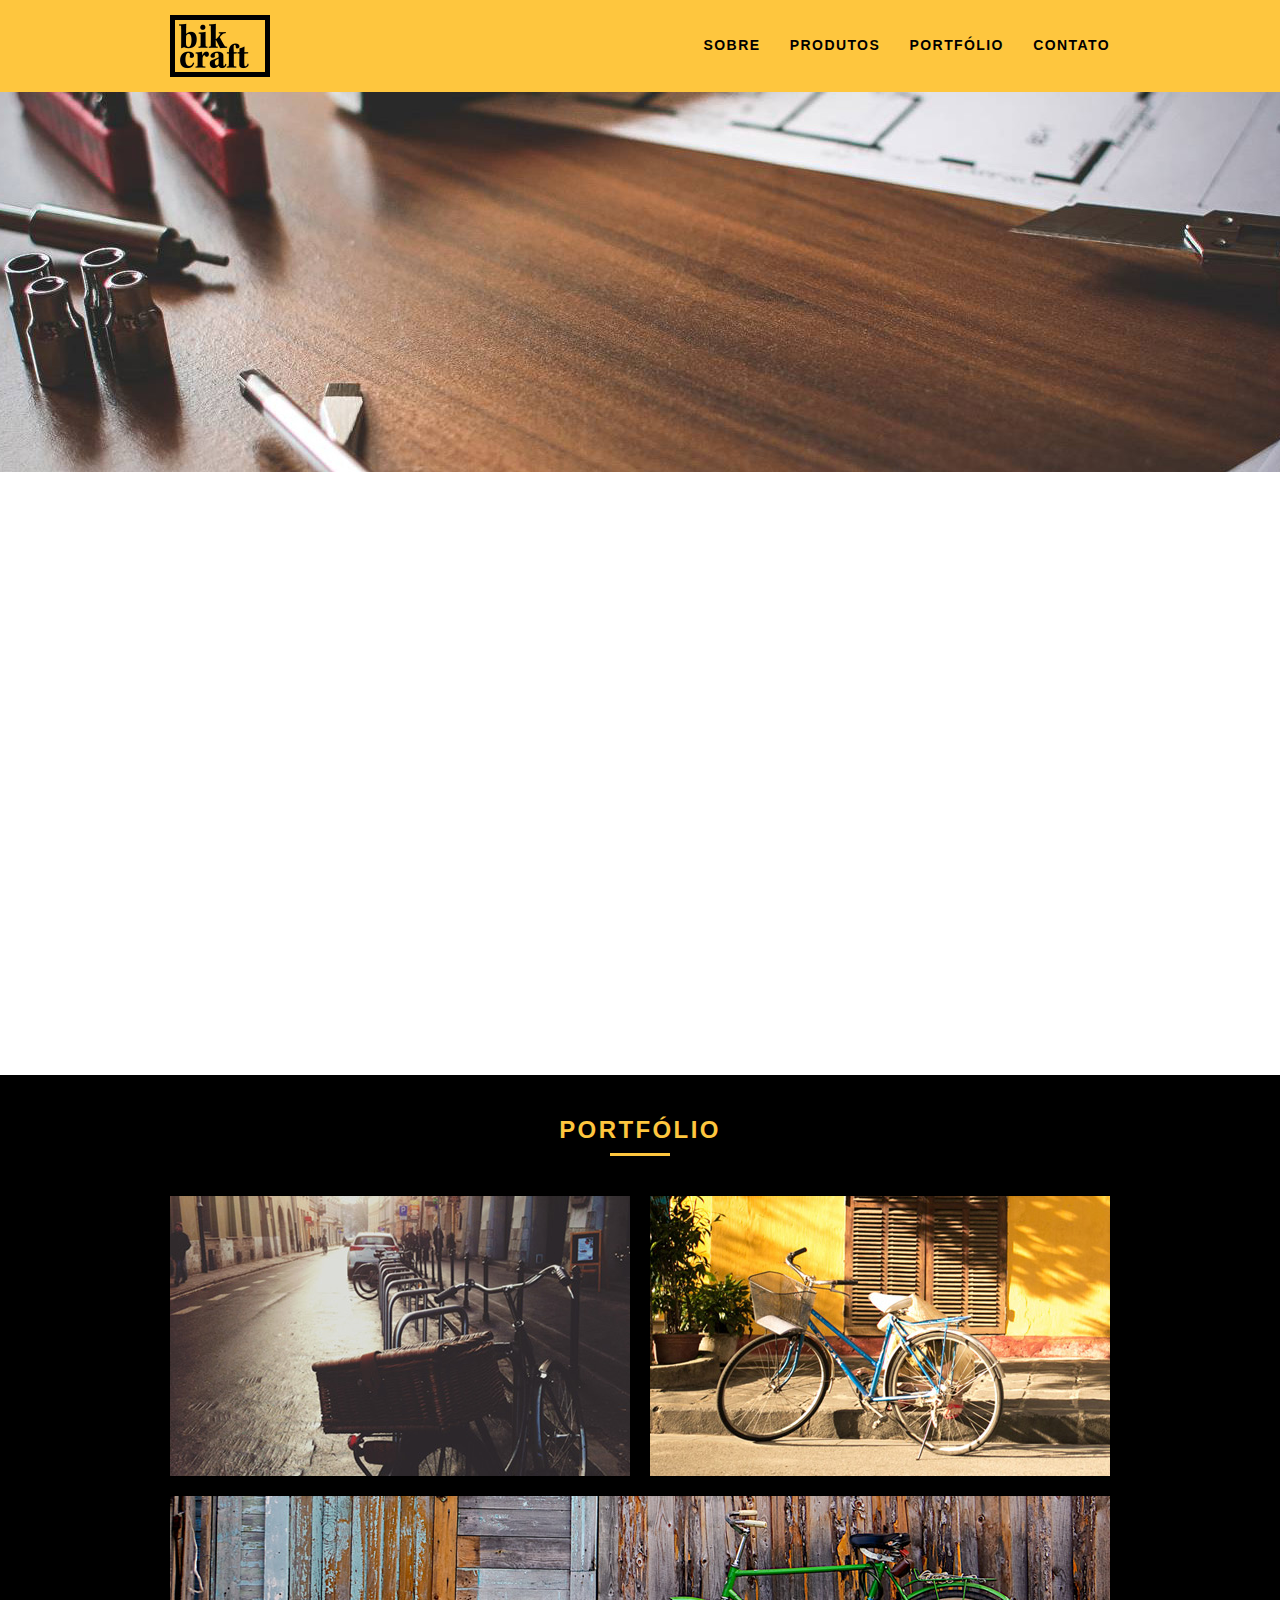
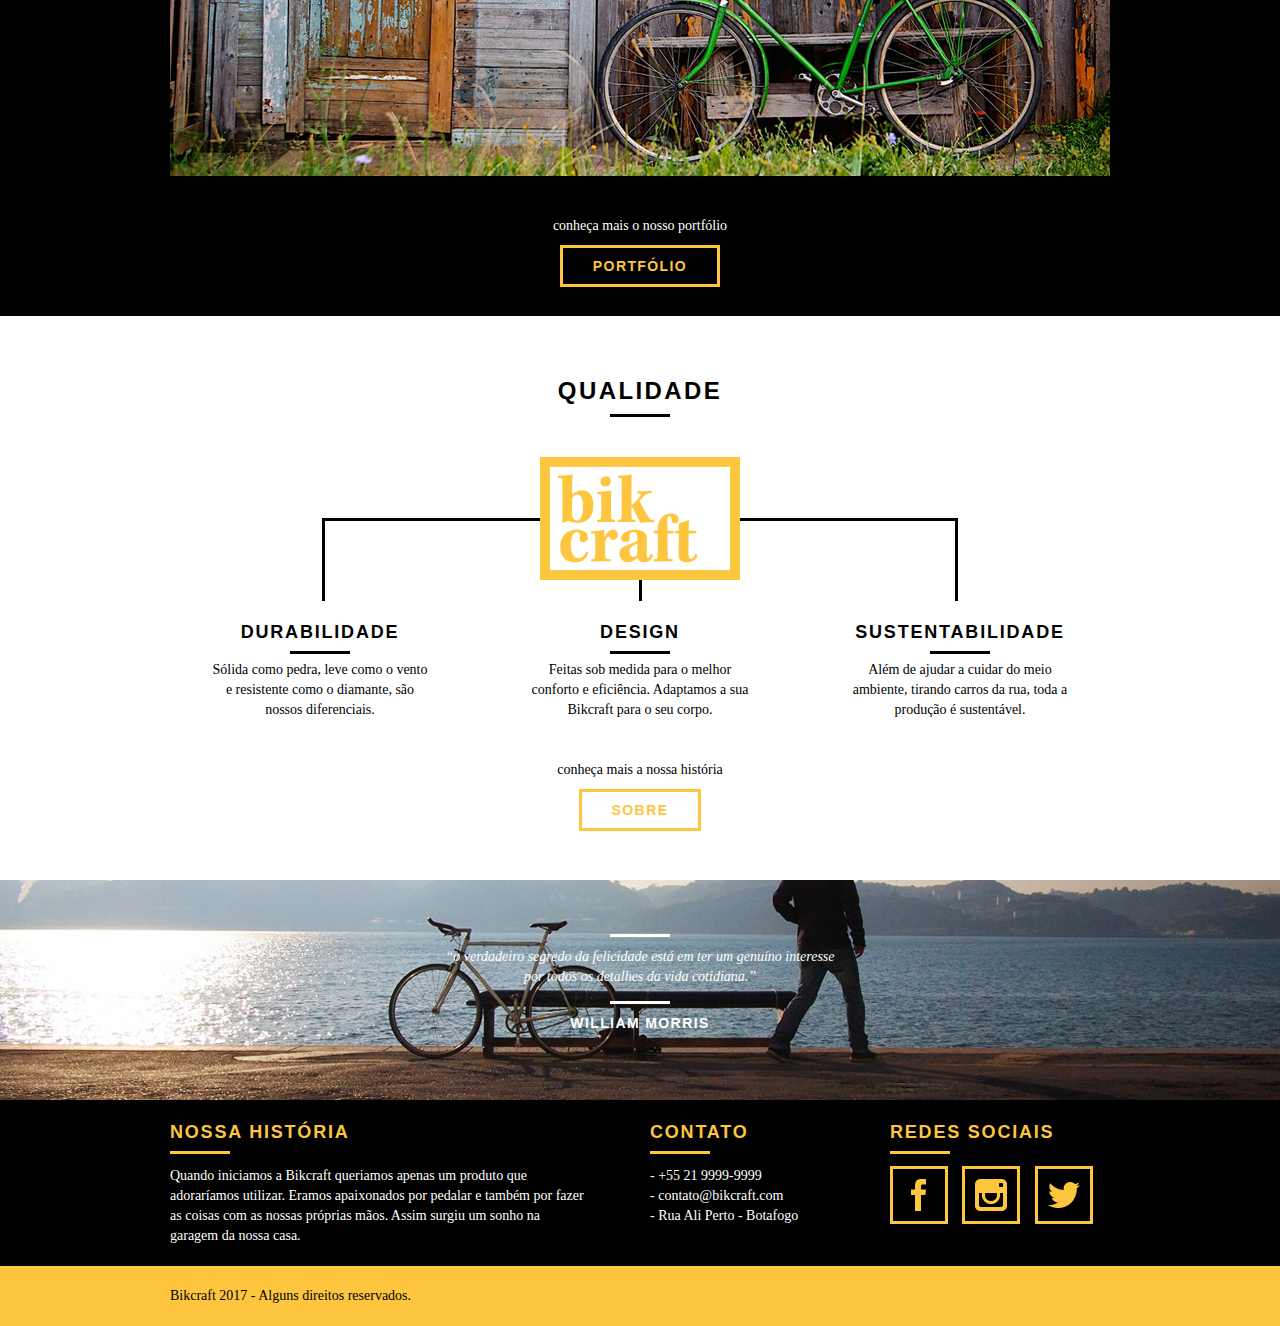
<file: index.html>
<!DOCTYPE html>
<html lang="pt-br">
	<head>
		<meta charset="utf-8">
		<title>Bikcraft</title>
		<link rel="stylesheet" type="text/css" href="css/normalize.css">
		<link rel="stylesheet" type="text/css" href="css/reset.css">
		<link rel="stylesheet" type="text/css" href="css/grid.css">
		<link rel="stylesheet" type="text/css" href="css/style.css">
		<link rel="stylesheet" type="text/css" href="css/responsivo.css">
		<script src="js/libs/modernizr.custom.js"></script>
	</head>
	<body>
		<header class="header">
			<div class="container">
				<a href="index.html" class="grid-4">
					<img src="img/bikcraft.png" alt="Bikcraft">
				</a>
				<nav class="grid-12 header_menu">
					<ul>
						<li><a href="sobre.html">sobre</a></li>
						<li><a href="produtos.html">produtos</a></li>
						<li><a href="portfolio.html">portfólio</a></li>
						<li><a href="contato.html">contato</a></li>
					</ul>
				</nav>
			</div>
		</header>
		<section class="introducao">
			<div class="container">
				<h1>Bicicletas Feitas a Mão</h1>
				<blockquote class="quote-externo">
					<p>“não tenha nada em sua casa que você não considere útil ou acredita ser bonito”</p>
					<cite>WILLIAM MORRIS</cite>
				</blockquote>
				<a href="produtos.html" class="btn">Orçamento</a>
			</div>
		</section>

		<section class="produtos container animar">
			<h2 class="subtitulo">Produtos</h2>
			<ul class="produtos_lista">

				<li class="grid-1-3">
					<div class="produtos_icone">
						<img src="img/produtos/passeio.png" alt="Bikcraft passeio">
					</div>
					<h3>Passeio</h3>
					<p>Muito melhor do que passear pela orla a vidros fechados.</p>
				</li>

				<li class="grid-1-3">
					<div class="produtos_icone">
						<img src="img/produtos/esporte.png" alt="Bikcraft esporte">
					</div>
					<h3>Esporte</h3>
					<p>Mais rápida do que Forrest Gump, ninguém vai pegar você.</p>
				</li>

				<li class="grid-1-3">
					<div class="produtos_icone">
						<img src="img/produtos/retro.png" alt="Bikcraft retro">
					</div>
					<h3>Retrô</h3>
					<p>O passado volta para lembrarmos o que devemos fazer no futuro.</p>
				</li>

			</ul>

			<div class="call_to_action">
				<p>clique aqui e veja os detalhes dos produtos</p>
				<a href="produtos.html" class="btn btn-preto">produtos</a>
			</div>

		</section>
		<!-- Fecha Produtos -->

		<section class="portfolio">
			<div class="container">
				<h2 class="subtitulo">Portfólio</h2>
				<div class="portfolio_lista">
					<div class="grid-8"><img src="img/portfolio/retro.jpg" alt="Bicicleta Retrô"></div>
					<div class="grid-8"><img src="img/portfolio/passeio.jpg" alt="Bicicleta Passeio"></div>
					<div class="grid-16"><img src="img/portfolio/esporte.jpg" alt="Bicicleta Esporte"></div>
				</div>
				<div class="call_to_action">
					<p>conheça mais o nosso portfólio</p>
					<a href="portfolio.html" class="btn">portfólio</a>
				</div>
			</div>
		</section>

		<section class="qualidade container">
			<h2 class="subtitulo">Qualidade</h2>
			<img src="img/bikcraft-qualidade.png" alt="Bikcraft">
			<ul class="qualidade_lista">
				<li class="grid-1-3">
					<h3>Durabilidade</h3>
					<p>Sólida como pedra, leve como o vento e resistente como o diamante, são nossos diferenciais.</p>
				</li>
				<li class="grid-1-3">
					<h3>Design</h3>
					<p>Feitas sob medida para o melhor conforto e eficiência. Adaptamos a sua Bikcraft para o seu corpo.</p>
				</li>
				<li class="grid-1-3">
					<h3>Sustentabilidade</h3>
					<p>Além de ajudar a cuidar do meio ambiente, tirando carros da rua, toda a produção é sustentável.</p>
				</li>
			</ul>
			<div class="call_to_action">
					<p>conheça mais a nossa história</p>
					<a href="sobre.html" class="btn btn-preto">sobre</a>
				</div>
		</section>

		<section class="quebra">
			<blockquote class="container quote-externo">
				<p>“o verdadeiro segredo da felicidade está em ter um genuíno interesse por todos os detalhes da vida cotidiana.”</p>
				<cite>WILLIAM MORRIS</cite>
			</blockquote>
		</section>

		<footer>
			<div class="footer">
				<div class="container">

					<div class="grid-8 footer_historia">
						<h3>Nossa História</h3>
						<p>Quando iniciamos a Bikcraft queriamos apenas um produto que adoraríamos utilizar. Eramos apaixonados por pedalar e também por fazer as coisas com as nossas próprias mãos. Assim surgiu um sonho na garagem da nossa casa.</p>
					</div>

					<div class="grid-4 footer_contato">
						<h3>Contato</h3>
						<ul>
							<li>- +55 21 9999-9999</li>
							<li>- contato@bikcraft.com</li>
							<li>- Rua Ali Perto - Botafogo</li>
						</ul>
					</div>

					<div class="grid-4 footer_redes">
						<h3>Redes Sociais</h3>
						<ul>
							<li><a href="http://facebook.com" target="_blank"><img src="img/redes-sociais/facebook.png" alt="Facebook"></a></li>
							<li><a href="http://instagram.com" target="_blank"><img src="img/redes-sociais/instagram.png" alt="Instagram"></a></li>
							<li><a href="http://twitter.com" target="_blank"><img src="img/redes-sociais/twitter.png" alt="Twitter"></a></li>
						</ul>
					</div>
				</div>
			</div>

			<div class="copyright">
				<div class="container">
					<p class="grid-16">Bikcraft 2017 - Alguns direitos reservados.</p>
				</div>
			</div>
		</footer>

	<!-- JavaScript -->
	<!-- <script <src="js/libs/jquery-3.2.1.slim.min"></script> -->
	<script src="js/libs/jquery-1.11.2.min.js"></script>
	<script src="js/plugins.js"></script>
	<script src="js/main.js"></script>
	<!-- JavaScript -->
	
	</body>
</html>
</file>
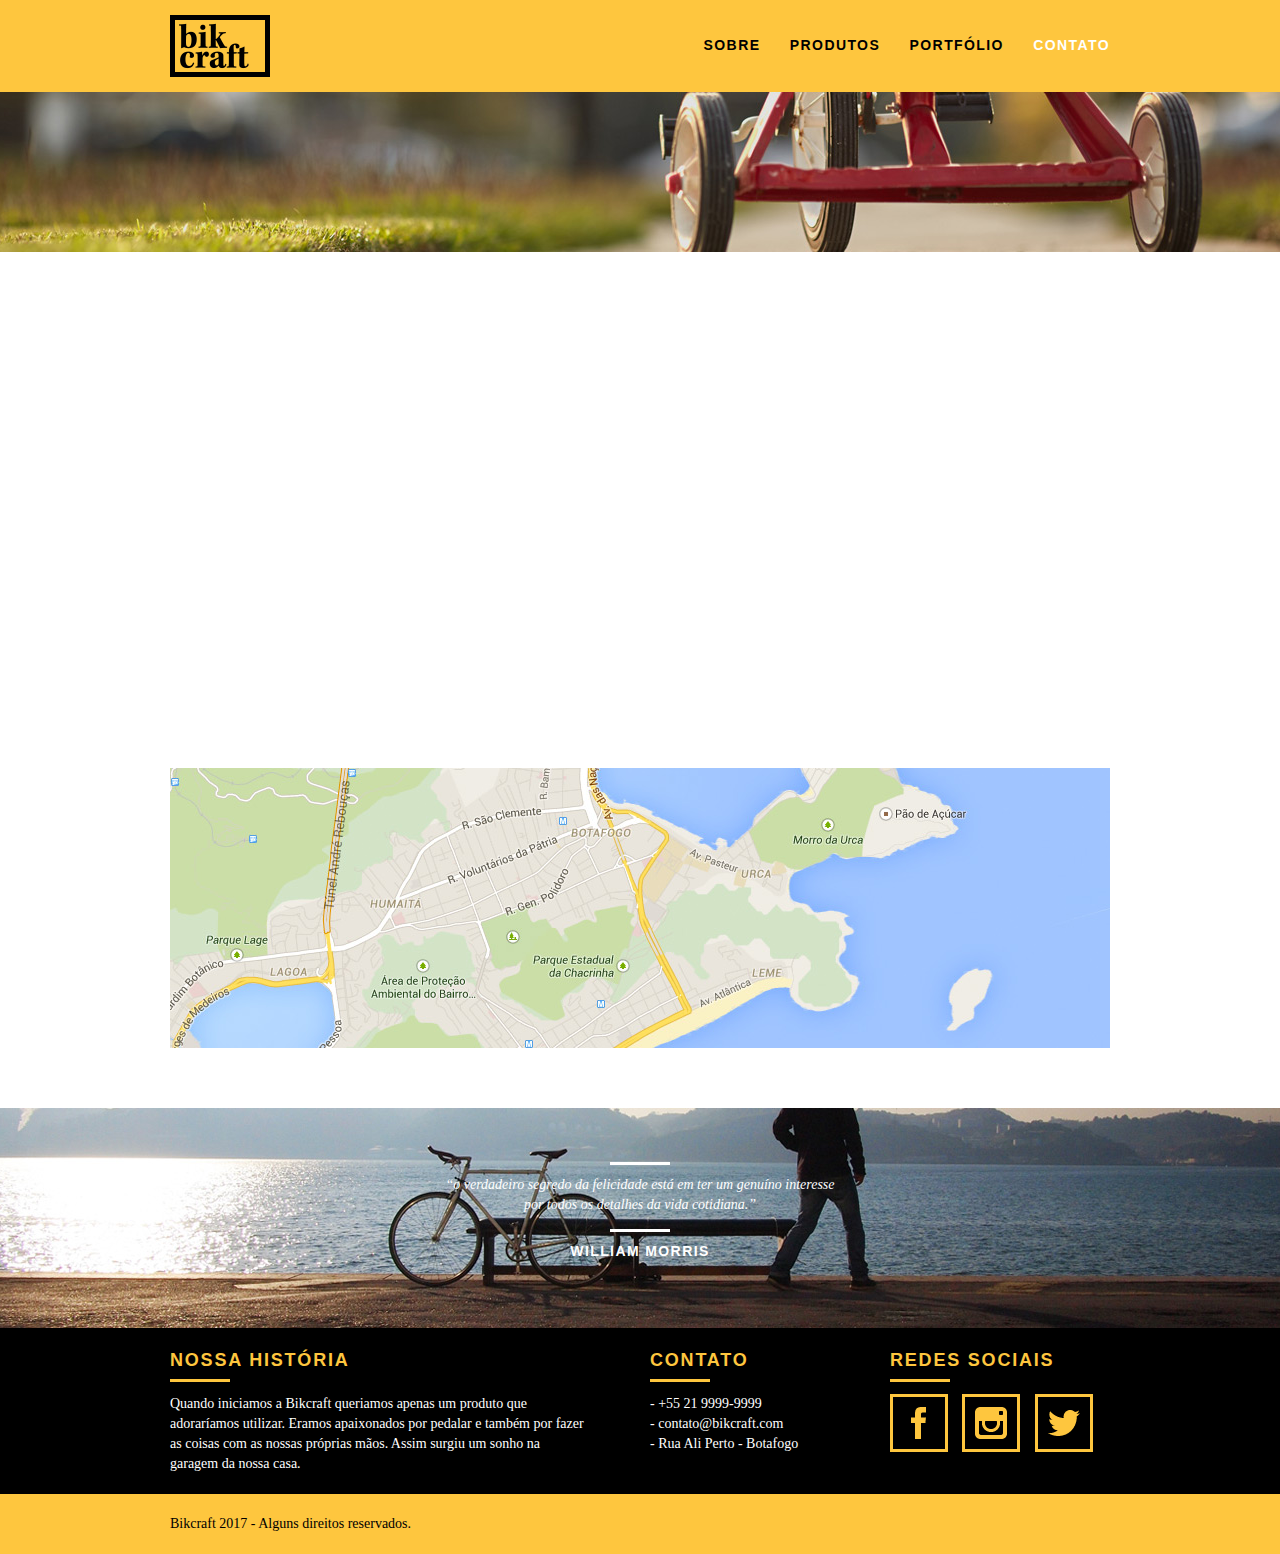
<file: contato.html>
<!DOCTYPE html>
<html lang="pt-br">
	<head>
		<meta charset="utf-8">
		<title>Bikcraft - Contato</title>
		<link rel="stylesheet" type="text/css" href="css/normalize.css">
		<link rel="stylesheet" type="text/css" href="css/reset.css">
		<link rel="stylesheet" type="text/css" href="css/grid.css">
		<link rel="stylesheet" type="text/css" href="css/style.css">
		<link rel="stylesheet" type="text/css" href="css/contato.css">
		<link rel="stylesheet" type="text/css" href="css/responsivo.css">
		<script src="js/libs/modernizr.custom.js"></script>
	</head>
	<body>
		<header class="header">
			<div class="container">
				<a href="index.html" class="grid-4">
					<img src="img/bikcraft.png" alt="Bikcraft">
				</a>
				<nav class="grid-12 header_menu">
					<ul>
						<li><a href="sobre.html">sobre</a></li>
						<li><a href="produtos.html">produtos</a></li>
						<li><a href="portfolio.html">portfólio</a></li>
						<li><a href="contato.html" class="menu_ativo">contato</a></li>
					</ul>
				</nav>
			</div>
		</header>

		<section class="introducao-interna interna-contato">
			<div class="container">
				<h1>Contato</h1>
					<p>tire suas dúvidas com a gente</p>
			</div>
		</section>

		<section class="contato container animar-interno">
			<form action="" id="form_orcamento" class="contato_form grid-8">
				<label for="nome">Nome</label>
				<input type="text" id="nome">
				<label for="email">E-mail</label>
				<input type="text" id="email">
				<label for="telefone">Telefone</label>
				<input type="text" id="telefone">
				<label for="espec">Especificações</label>
				<textarea id="espec"></textarea>
				<button type="submit" class="btn btn-preto">Enviar</button>
			</form>
			<div class="contato_dados grid-8">

				<h3>Dados</h3>
				<span>+55 21 9999-9999</span>
				<span>contato@bikcraft.com</span>
				<span>Rua Ali Perto - Botafogo</span>
				<span>Rio de Janeiro - RJ - Brasil</span>

				<h3>Redes Sociais</h3>
					<ul>
						<li><a href="http://facebook.com" target="_blank"><img src="img/redes-sociais/facebook.png" alt="Facebook"></a></li>
						<li><a href="http://instagram.com" target="_blank"><img src="img/redes-sociais/instagram.png" alt="Instagram"></a></li>
						<li><a href="http://twitter.com" target="_blank"><img src="img/redes-sociais/twitter.png" alt="Twitter"></a></li>
					</ul>
			</div>
		</div>
		</section>

		<section class="container contato_mapa">
			<a href="http://google.com" target="_blank" class="grid-16"><img src="img/endereco-bikcraft.jpg" alt="endereço da Bikcraft"></a>
		</section>

		<section class="quebra">
			<blockquote class="container quote-externo">
				<p>“o verdadeiro segredo da felicidade está em ter um genuíno interesse por todos os detalhes da vida cotidiana.”</p>
				<cite>WILLIAM MORRIS</cite>
			</blockquote>
		</section>

		<footer>
			<div class="footer">
				<div class="container">

					<div class="grid-8 footer_historia">
						<h3>Nossa História</h3>
						<p>Quando iniciamos a Bikcraft queriamos apenas um produto que adoraríamos utilizar. Eramos apaixonados por pedalar e também por fazer as coisas com as nossas próprias mãos. Assim surgiu um sonho na garagem da nossa casa.</p>
					</div>

					<div class="grid-4 footer_contato">
						<h3>Contato</h3>
						<ul>
							<li>- +55 21 9999-9999</li>
							<li>- contato@bikcraft.com</li>
							<li>- Rua Ali Perto - Botafogo</li>
						</ul>
					</div>

					<div class="grid-4 footer_redes">
						<h3>Redes Sociais</h3>
						<ul>
							<li><a href="http://facebook.com" target="_blank"><img src="img/redes-sociais/facebook.png" alt="Facebook"></a></li>
							<li><a href="http://instagram.com" target="_blank"><img src="img/redes-sociais/instagram.png" alt="Instagram"></a></li>
							<li><a href="http://twitter.com" target="_blank"><img src="img/redes-sociais/twitter.png" alt="Twitter"></a></li>
						</ul>
					</div>
				</div>
			</div>

			<div class="copyright">
				<div class="container">
					<p class="grid-16">Bikcraft 2017 - Alguns direitos reservados.</p>
				</div>
			</div>
		</footer>

	<!-- JavaScript -->
	<!-- <script <src="js/libs/jquery-3.2.1.slim.min"></script> -->
	<script src="js/libs/jquery-1.11.2.min.js"></script>
	<script src="js/plugins.js"></script>
	<script src="js/main.js"></script>
	<!-- JavaScript -->
			
	</body>
</html>
</file>
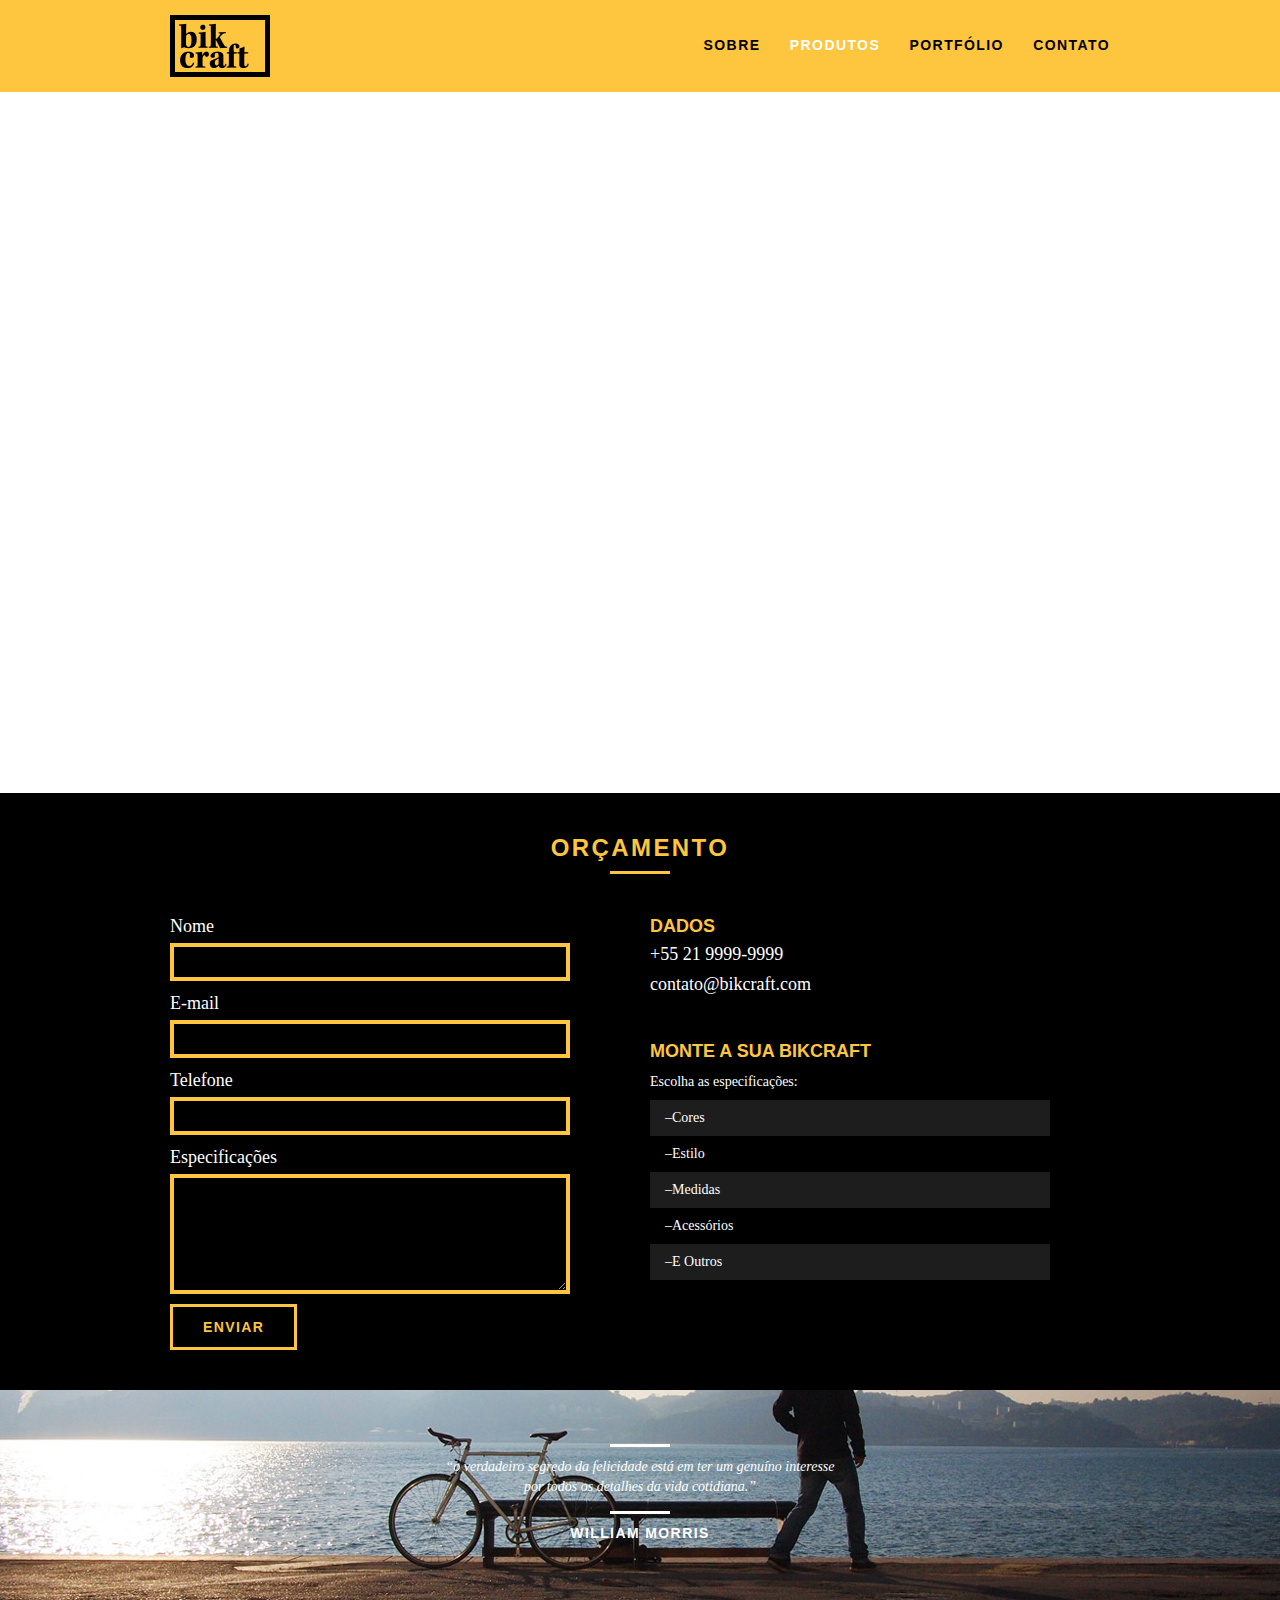
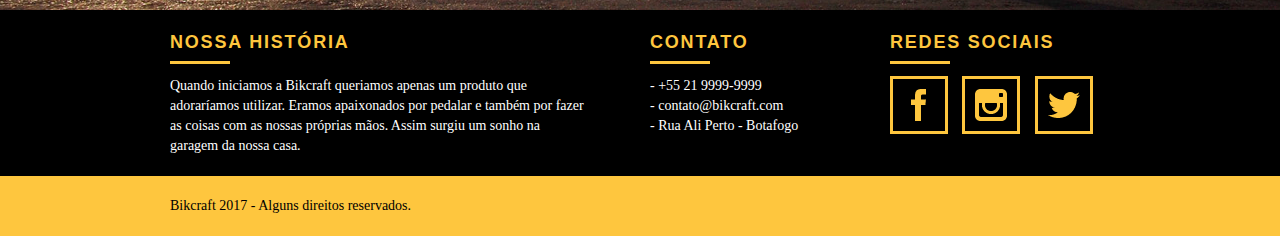
<file: esporte.html>
<!DOCTYPE html>
<html lang="pt-br">
	<head>
		<meta charset="utf-8">
		<title>Esporte</title>
		<link rel="stylesheet" type="text/css" href="css/normalize.css">
		<link rel="stylesheet" type="text/css" href="css/reset.css">
		<link rel="stylesheet" type="text/css" href="css/grid.css">
		<link rel="stylesheet" type="text/css" href="css/style.css">
		<link rel="stylesheet" type="text/css" href="css/produtos.css">
		<link rel="stylesheet" type="text/css" href="css/responsivo.css">
		<script src="js/libs/modernizr.custom.js"></script>
	</head>
	<body>
		<header class="header">
			<div class="container">
				<a href="index.html" class="grid-4">
					<img src="img/bikcraft.png" alt="Bikcraft">
				</a>
				<nav class="grid-12 header_menu">
					<ul>
						<li><a href="sobre.html">sobre</a></li>
						<li><a href="produtos.html" class="menu_ativo">produtos</a></li>
						<li><a href="portfolio.html">portfólio</a></li>
						<li><a href="contato.html">contato</a></li>
					</ul>
				</nav>
			</div>
		</header>
		
		<section class="container animar-interno produto_item ficha">

			<div class="grid-11">
				<img src="img/produtos/bikcraft-esporte-1.jpg" alt="Bikcraft esporte">
				<h2>Esporte</h2>
			</div>
			<div class="grid-5 produto_icone">
				<img src="img/produtos/esporte.png" alt="Bikcraft esporte">
			</div>

			<div class="grid-8 recuo">
				<img src="img/produtos/bikcraft-esporte-2.jpg" alt="Bikcraft esporte">
			</div>
			<div class="grid-8 produto_info recuo">
				<p>Mais rápida do que Forrest Gump, ninguém vai pegar você. A Bikcraft Esporte é uma bicicleta desenhada para a máxima performance. O seu desempenho supera qualquer uma da categoria.</p>
					<ul>
						<li>Precisão</li>
						<li>Velocidade</li>
						<li>Design</li>
						<li>Versatilidade</li>
					</ul>
			</div>
		</section>

		<section class="orcamento">
			<div class="container">
				<h2 class="subtitulo">Orçamento</h2>
				<form action="" id="form_orcamento" class="form grid-8">
					<label for="nome">Nome</label>
					<input type="text" id="nome">
					<label for="email">E-mail</label>
					<input type="text" id="email">
					<label for="telefone">Telefone</label>
					<input type="text" id="telefone">
					<label for="espec">Especificações</label>
					<textarea id="espec"></textarea>
					<button type="submit" class="btn">Enviar</button>
				</form>
				<div class="orcamento_dados grid-8">
					<h3>Dados</h3>
					<span>+55 21 9999-9999</span>
					<span>contato@bikcraft.com</span>
					<h3>Monte a sua bikcraft</h3>
					<p>Escolha as especificações:</p>
					<ul>
						<li>–Cores</li>
						<li>–Estilo</li>
						<li>–Medidas</li>
						<li>–Acessórios</li>
						<li>–E Outros</li>
					</ul>
				</div>
			</div>
		</section>

		<section class="quebra">
			<blockquote class="container quote-externo">
				<p>“o verdadeiro segredo da felicidade está em ter um genuíno interesse por todos os detalhes da vida cotidiana.”</p>
				<cite>WILLIAM MORRIS</cite>
			</blockquote>
		</section>

		<footer>
			<div class="footer">
				<div class="container">

					<div class="grid-8 footer_historia">
						<h3>Nossa História</h3>
						<p>Quando iniciamos a Bikcraft queriamos apenas um produto que adoraríamos utilizar. Eramos apaixonados por pedalar e também por fazer as coisas com as nossas próprias mãos. Assim surgiu um sonho na garagem da nossa casa.</p>
					</div>

					<div class="grid-4 footer_contato">
						<h3>Contato</h3>
						<ul>
							<li>- +55 21 9999-9999</li>
							<li>- contato@bikcraft.com</li>
							<li>- Rua Ali Perto - Botafogo</li>
						</ul>
					</div>

					<div class="grid-4 footer_redes">
						<h3>Redes Sociais</h3>
						<ul>
							<li><a href="http://facebook.com" target="_blank"><img src="img/redes-sociais/facebook.png" alt="Facebook"></a></li>
							<li><a href="http://instagram.com" target="_blank"><img src="img/redes-sociais/instagram.png" alt="Instagram"></a></li>
							<li><a href="http://twitter.com" target="_blank"><img src="img/redes-sociais/twitter.png" alt="Twitter"></a></li>
						</ul>
					</div>
				</div>
			</div>

			<div class="copyright">
				<div class="container">
					<p class="grid-16">Bikcraft 2017 - Alguns direitos reservados.</p>
				</div>
			</div>
		</footer>
		
	<!-- JavaScript -->
	<!-- <script <src="js/libs/jquery-3.2.1.slim.min"></script> -->
	<script src="js/libs/jquery-1.11.2.min.js"></script>
	<script src="js/plugins.js"></script>
	<script src="js/main.js"></script>
	<!-- JavaScript -->

	</body>
</html>
</file>
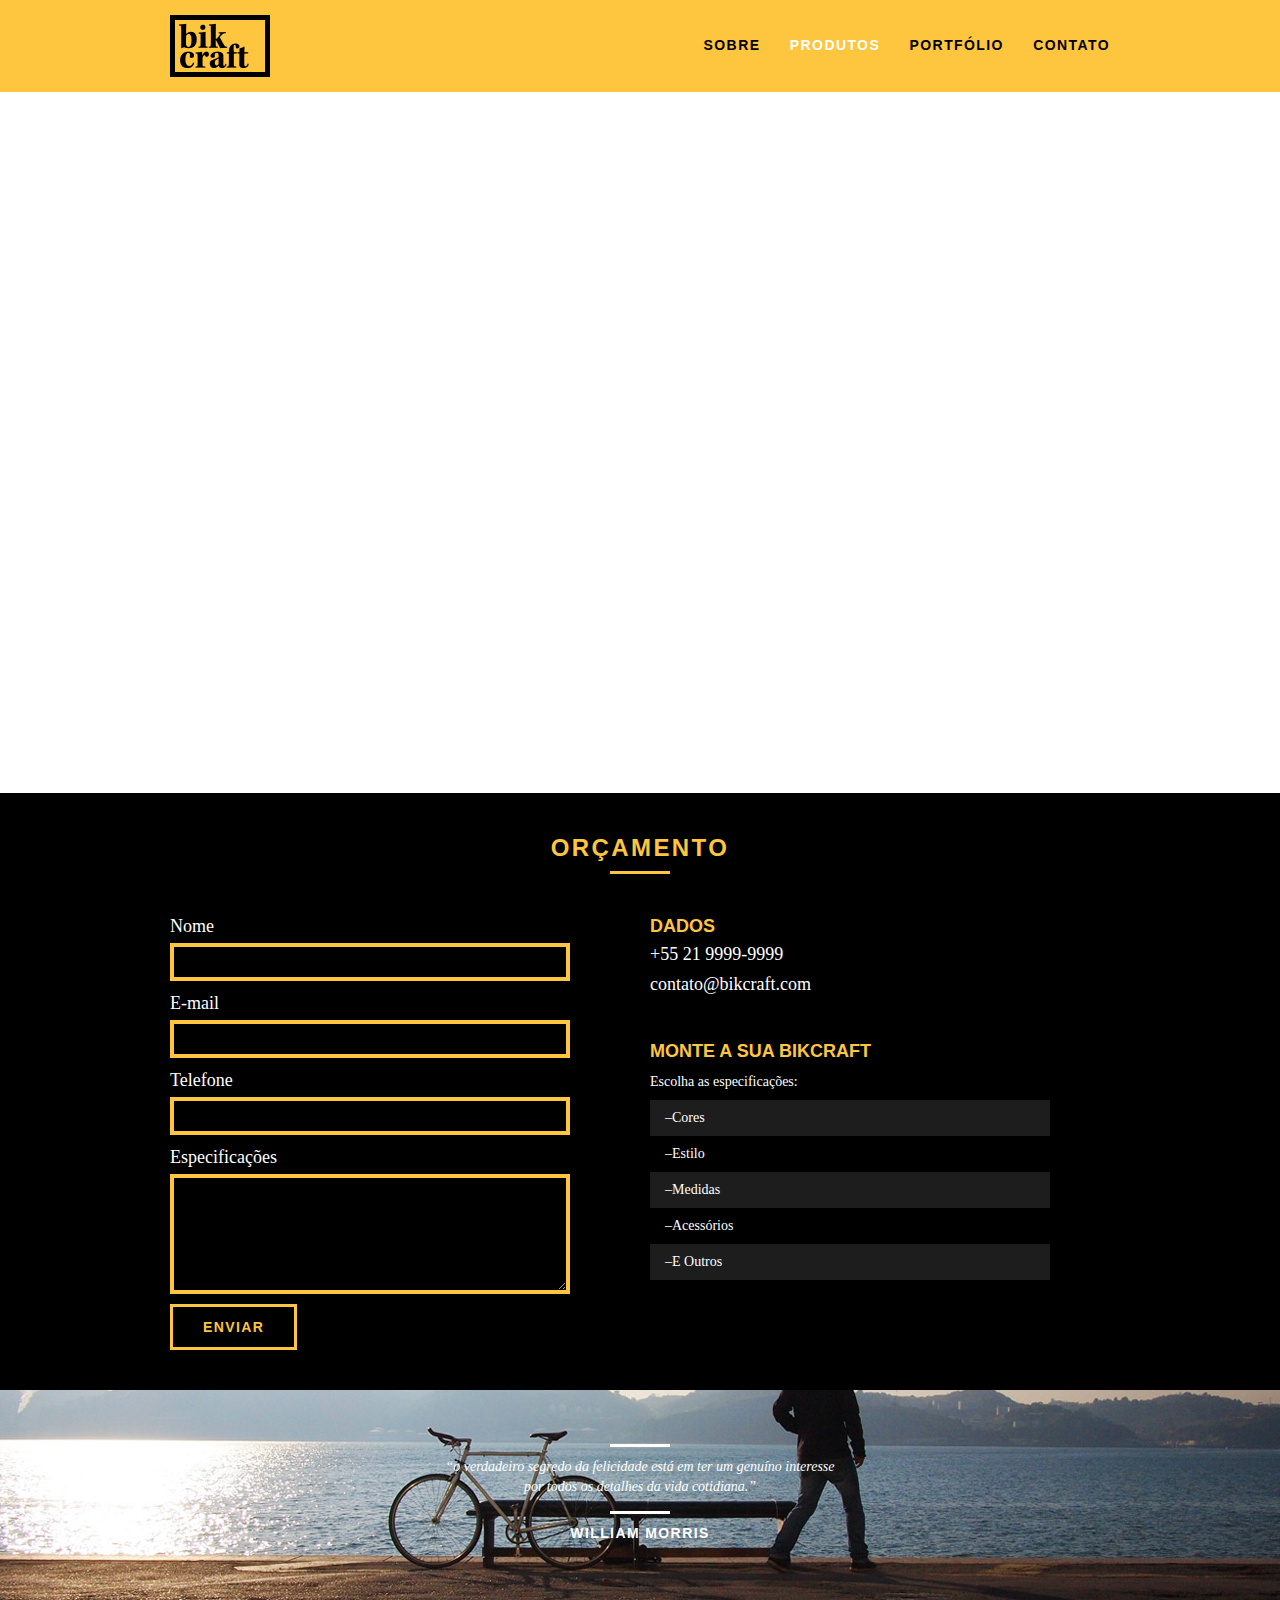
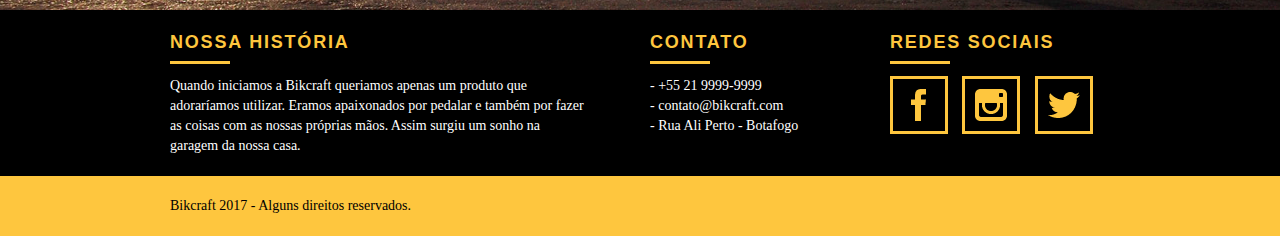
<file: passeio.html>
<!DOCTYPE html>
<html lang="pt-br">
	<head>
		<meta charset="utf-8">
		<title>Bikcraft - Passeio</title>
		<link rel="stylesheet" type="text/css" href="css/normalize.css">
		<link rel="stylesheet" type="text/css" href="css/reset.css">
		<link rel="stylesheet" type="text/css" href="css/grid.css">
		<link rel="stylesheet" type="text/css" href="css/style.css">
		<link rel="stylesheet" type="text/css" href="css/produtos.css">
		<link rel="stylesheet" type="text/css" href="css/responsivo.css">
		<script src="js/libs/modernizr.custom.js"></script>
	</head>
	<body>
		<header class="header">
			<div class="container">
				<a href="index.html" class="grid-4">
					<img src="img/bikcraft.png" alt="Bikcraft">
				</a>
				<nav class="grid-12 header_menu">
					<ul>
						<li><a href="sobre.html">sobre</a></li>
						<li><a href="produtos.html" class="menu_ativo">produtos</a></li>
						<li><a href="portfolio.html">portfólio</a></li>
						<li><a href="contato.html">contato</a></li>
					</ul>
				</nav>
			</div>
		</header>

		<section class="container animar-interno produto_item ficha">

			<div class="grid-11">
				<img src="img/produtos/bikcraft-passeio-1.jpg" alt="Bikcraft passeio">
				<h2>Passeio</h2>
			</div>
			<div class="grid-5 produto_icone">
				<img src="img/produtos/passeio.png" alt="Bikcraft passeio">
			</div>

			<div class="grid-8 recuo">
				<img src="img/produtos/bikcraft-passeio-2.jpg" alt="Bikcraft passeio">
			</div>
			
			<div class="grid-8 produto_info recuo">
				<p>Muito melhor do que passear pela orla a vidros fechados. A Bikcraft Passeio é uma bicicleta que une conforto e praticidade para o seu dia a dia. Você nunca mais vai querer saber de outra.</p>
				<ul>
					<li>Conforto</li>
					<li>Praticidade</li>
					<li>Design</li>
					<li>Versatilidade</li>
				</ul>
			</div>
			
		</section>

		<section class="orcamento">
			<div class="container">
				<h2 class="subtitulo">Orçamento</h2>
				<form action="" id="form_orcamento" class="form grid-8">
					<label for="nome">Nome</label>
					<input type="text" id="nome">
					<label for="email">E-mail</label>
					<input type="text" id="email">
					<label for="telefone">Telefone</label>
					<input type="text" id="telefone">
					<label for="espec">Especificações</label>
					<textarea id="espec"></textarea>
					<button type="submit" class="btn">Enviar</button>
				</form>
				<div class="orcamento_dados grid-8">
					<h3>Dados</h3>
					<span>+55 21 9999-9999</span>
					<span>contato@bikcraft.com</span>
					<h3>Monte a sua bikcraft</h3>
					<p>Escolha as especificações:</p>
					<ul>
						<li>–Cores</li>
						<li>–Estilo</li>
						<li>–Medidas</li>
						<li>–Acessórios</li>
						<li>–E Outros</li>
					</ul>
				</div>
			</div>
		</section>

		<section class="quebra">
			<blockquote class="container quote-externo">
				<p>“o verdadeiro segredo da felicidade está em ter um genuíno interesse por todos os detalhes da vida cotidiana.”</p>
				<cite>WILLIAM MORRIS</cite>
			</blockquote>
		</section>

		<footer>
			<div class="footer">
				<div class="container">

					<div class="grid-8 footer_historia">
						<h3>Nossa História</h3>
						<p>Quando iniciamos a Bikcraft queriamos apenas um produto que adoraríamos utilizar. Eramos apaixonados por pedalar e também por fazer as coisas com as nossas próprias mãos. Assim surgiu um sonho na garagem da nossa casa.</p>
					</div>

					<div class="grid-4 footer_contato">
						<h3>Contato</h3>
						<ul>
							<li>- +55 21 9999-9999</li>
							<li>- contato@bikcraft.com</li>
							<li>- Rua Ali Perto - Botafogo</li>
						</ul>
					</div>

					<div class="grid-4 footer_redes">
						<h3>Redes Sociais</h3>
						<ul>
							<li><a href="http://facebook.com" target="_blank"><img src="img/redes-sociais/facebook.png" alt="Facebook"></a></li>
							<li><a href="http://instagram.com" target="_blank"><img src="img/redes-sociais/instagram.png" alt="Instagram"></a></li>
							<li><a href="http://twitter.com" target="_blank"><img src="img/redes-sociais/twitter.png" alt="Twitter"></a></li>
						</ul>
					</div>
				</div>
			</div>

			<div class="copyright">
				<div class="container">
					<p class="grid-16">Bikcraft 2017 - Alguns direitos reservados.</p>
				</div>
			</div>
		</footer>

	<!-- JavaScript -->
	<!-- <script <src="js/libs/jquery-3.2.1.slim.min"></script> -->
	<script src="js/libs/jquery-1.11.2.min.js"></script>
	<script src="js/plugins.js"></script>
	<script src="js/main.js"></script>
	<!-- JavaScript -->

	</body>
</html>
</file>
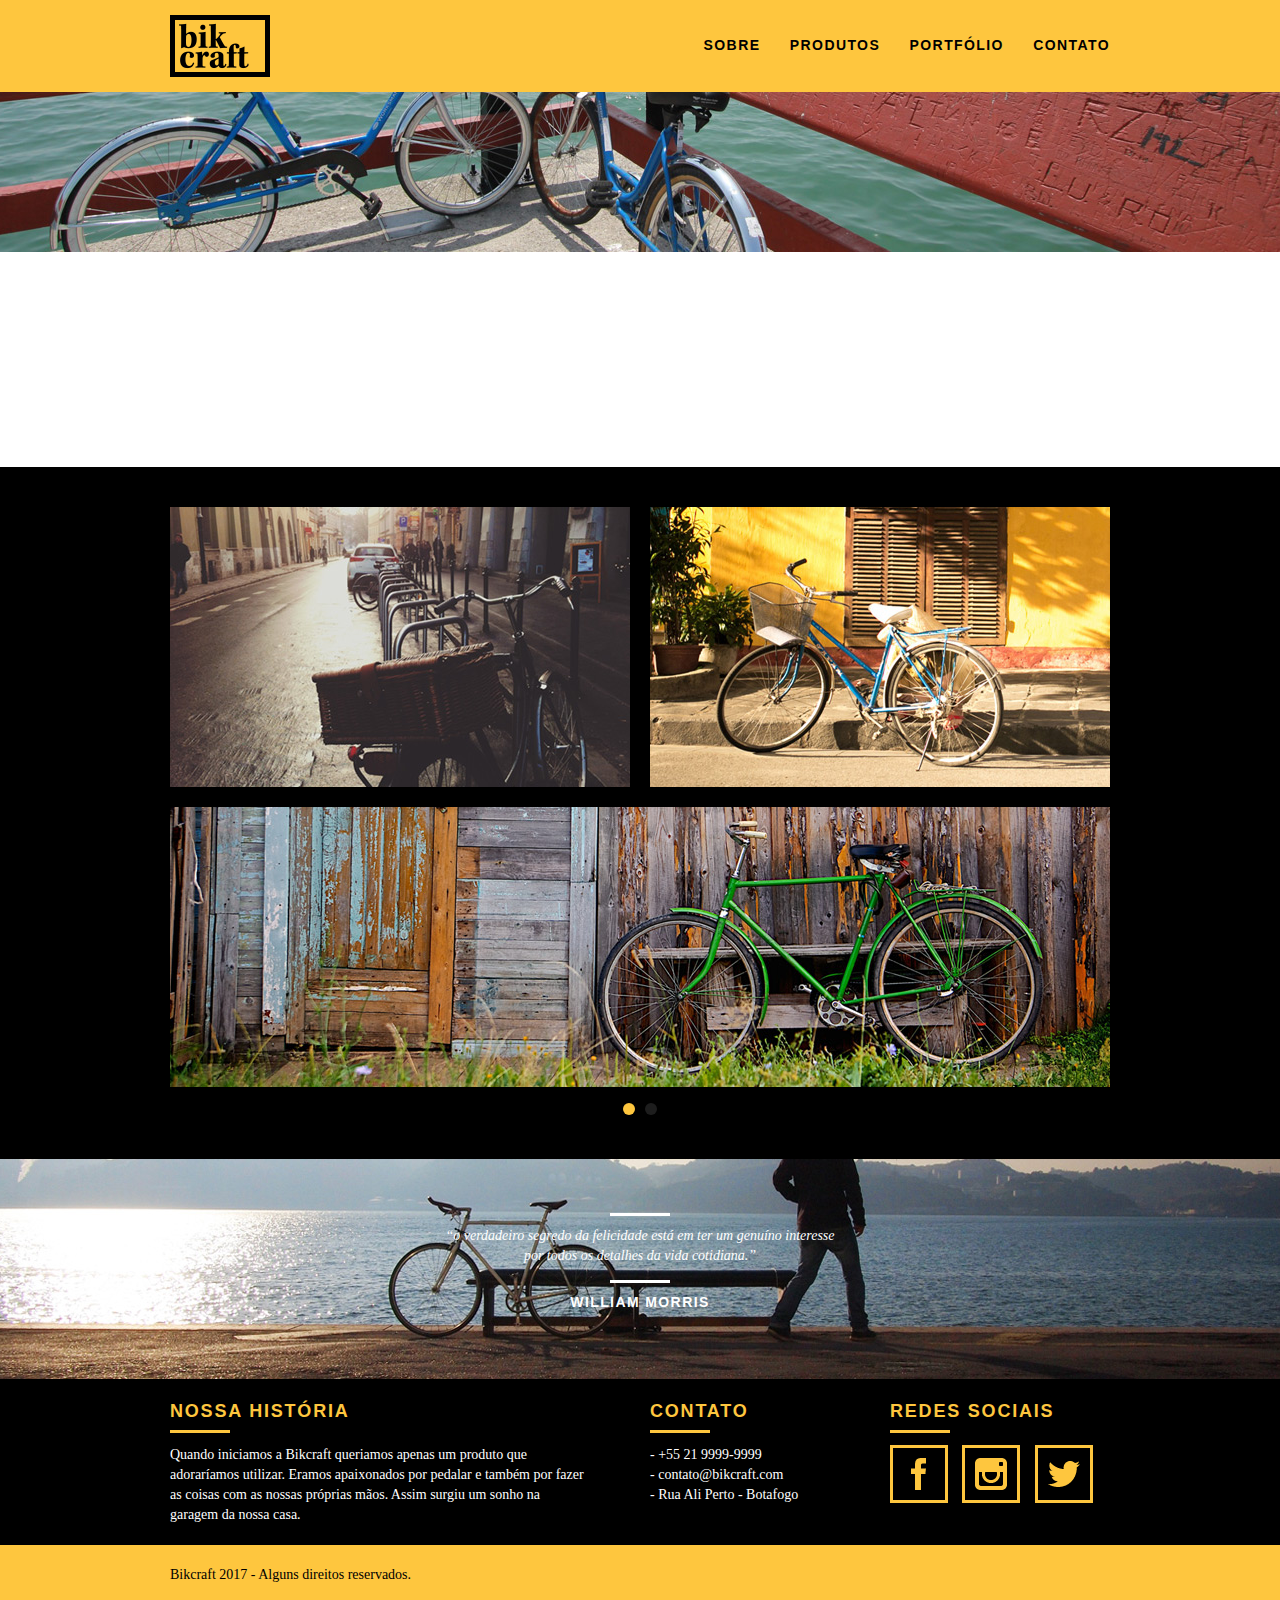
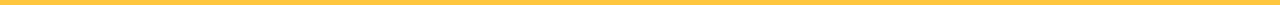
<file: portfolio.html>
<!DOCTYPE html>
<html lang="pt-br">
	<head>
		<meta charset="utf-8">
		<title>Bikcraft - Portfólio</title>
		<link rel="stylesheet" type="text/css" href="css/normalize.css">
		<link rel="stylesheet" type="text/css" href="css/reset.css">
		<link rel="stylesheet" type="text/css" href="css/grid.css">
		<link rel="stylesheet" type="text/css" href="css/style.css">
		<link rel="stylesheet" type="text/css" href="css/portfolio.css">
		<link rel="stylesheet" type="text/css" href="css/responsivo.css">
		<script src="js/libs/modernizr.custom.js"></script>
	</head>
	<body>
		<header class="header">
			<div class="container">
				<a href="index.html" class="grid-4">
					<img src="img/bikcraft.png" alt="Bikcraft">
				</a>
				<nav class="grid-12 header_menu">
					<ul>
						<li><a href="sobre.html">sobre</a></li>
						<li><a href="produtos.html">produtos</a></li>
						<li><a href="portfolio.html class="menu_ativo>portfólio</a></li>
						<li><a href="contato.html">contato</a></li>
					</ul>
				</nav>
			</div>
		</header>

		<section class="introducao-interna interna-portfolio">
			<div class="container">
				<h1>Portfólio</h1>
					<p>conheça os projetos que amamos mostrar</p>
			</div>
		</section>

		<section class="container animar-interno">
			<ul class="rslides">
				<li>
				<blockquote class="quote_clientes">
					<p>“Pedalar sempre foi a minha paixão, o que o pessoal da Bikcraft fez foi intensificar o meu amor por esta atividade. Recomendo à todos que amo.”</p>
					<cite>Barbara Moss</cite>
				</blockquote>
				</li>

				<li>
				<blockquote class="quote_clientes">
					<p>“Aqueles que ainda não possuem uma Bikcraft, não sabem o que estão perdendo. A precisão é absurda e a velocidade transcendental. Nunca vida nada igual.”</p>
					<cite>Bernardo</cite>
				</blockquote>
				</li>

				<li>
				<blockquote class="quote_clientes">
					<p>“Nada melhor do que dar um rolê com a minha Bikcraft na orla. Essa é a minha companheira mais fiel, nunca me traiu e está sempre a minha disposição.”</p>
					<cite>Jhony Rato</cite>
				</blockquote>
				</li>
			<ul>
		</section>

		<section class="portfolio">
			<div class="container">
				<ul class="portfolio_lista rslides_portfolio">
					<li>
						<div class="grid-8"><img src="img/portfolio/retro.jpg" alt="Bicicleta Retrô"></div>
						<div class="grid-8"><img src="img/portfolio/passeio.jpg" alt="Bicicleta Passeio"></div>
						<div class="grid-16"><img src="img/portfolio/esporte.jpg" alt="Bicicleta Esporte"></div>
					</li>

					<li>
						<div class="grid-8"><img src="img/portfolio/passeio.jpg" alt="Bicicleta Passeio"></div>
						<div class="grid-8"><img src="img/portfolio/retro.jpg" alt="Bicicleta Retrô"></div>
						<div class="grid-16"><img src="img/portfolio/esporte.jpg" alt="Bicicleta Esporte"></div>
					</li>

				</ul>	
			</div>
		</section>

		<section class="quebra">
			<blockquote class="container quote-externo">
				<p>“o verdadeiro segredo da felicidade está em ter um genuíno interesse por todos os detalhes da vida cotidiana.”</p>
				<cite>WILLIAM MORRIS</cite>
			</blockquote>
		</section>

		<footer>
			<div class="footer">
				<div class="container">

					<div class="grid-8 footer_historia">
						<h3>Nossa História</h3>
						<p>Quando iniciamos a Bikcraft queriamos apenas um produto que adoraríamos utilizar. Eramos apaixonados por pedalar e também por fazer as coisas com as nossas próprias mãos. Assim surgiu um sonho na garagem da nossa casa.</p>
					</div>

					<div class="grid-4 footer_contato">
						<h3>Contato</h3>
						<ul>
							<li>- +55 21 9999-9999</li>
							<li>- contato@bikcraft.com</li>
							<li>- Rua Ali Perto - Botafogo</li>
						</ul>
					</div>

					<div class="grid-4 footer_redes">
						<h3>Redes Sociais</h3>
						<ul>
							<li><a href="http://facebook.com" target="_blank"><img src="img/redes-sociais/facebook.png" alt="Facebook"></a></li>
							<li><a href="http://instagram.com" target="_blank"><img src="img/redes-sociais/instagram.png" alt="Instagram"></a></li>
							<li><a href="http://twitter.com" target="_blank"><img src="img/redes-sociais/twitter.png" alt="Twitter"></a></li>
						</ul>
					</div>
				</div>
			</div>

			<div class="copyright">
				<div class="container">
					<p class="grid-16">Bikcraft 2017 - Alguns direitos reservados.</p>
				</div>
			</div>
		</footer>

	<!-- JavaScript -->
	<!-- <script <src="js/libs/jquery-3.2.1.slim.min"></script> -->
	<script src="js/libs/jquery-1.11.2.min.js"></script>
	<script src="js/plugins.js"></script>
	<script src="js/main.js"></script>
	<!-- JavaScript -->
	
	</body>
</html>
</file>
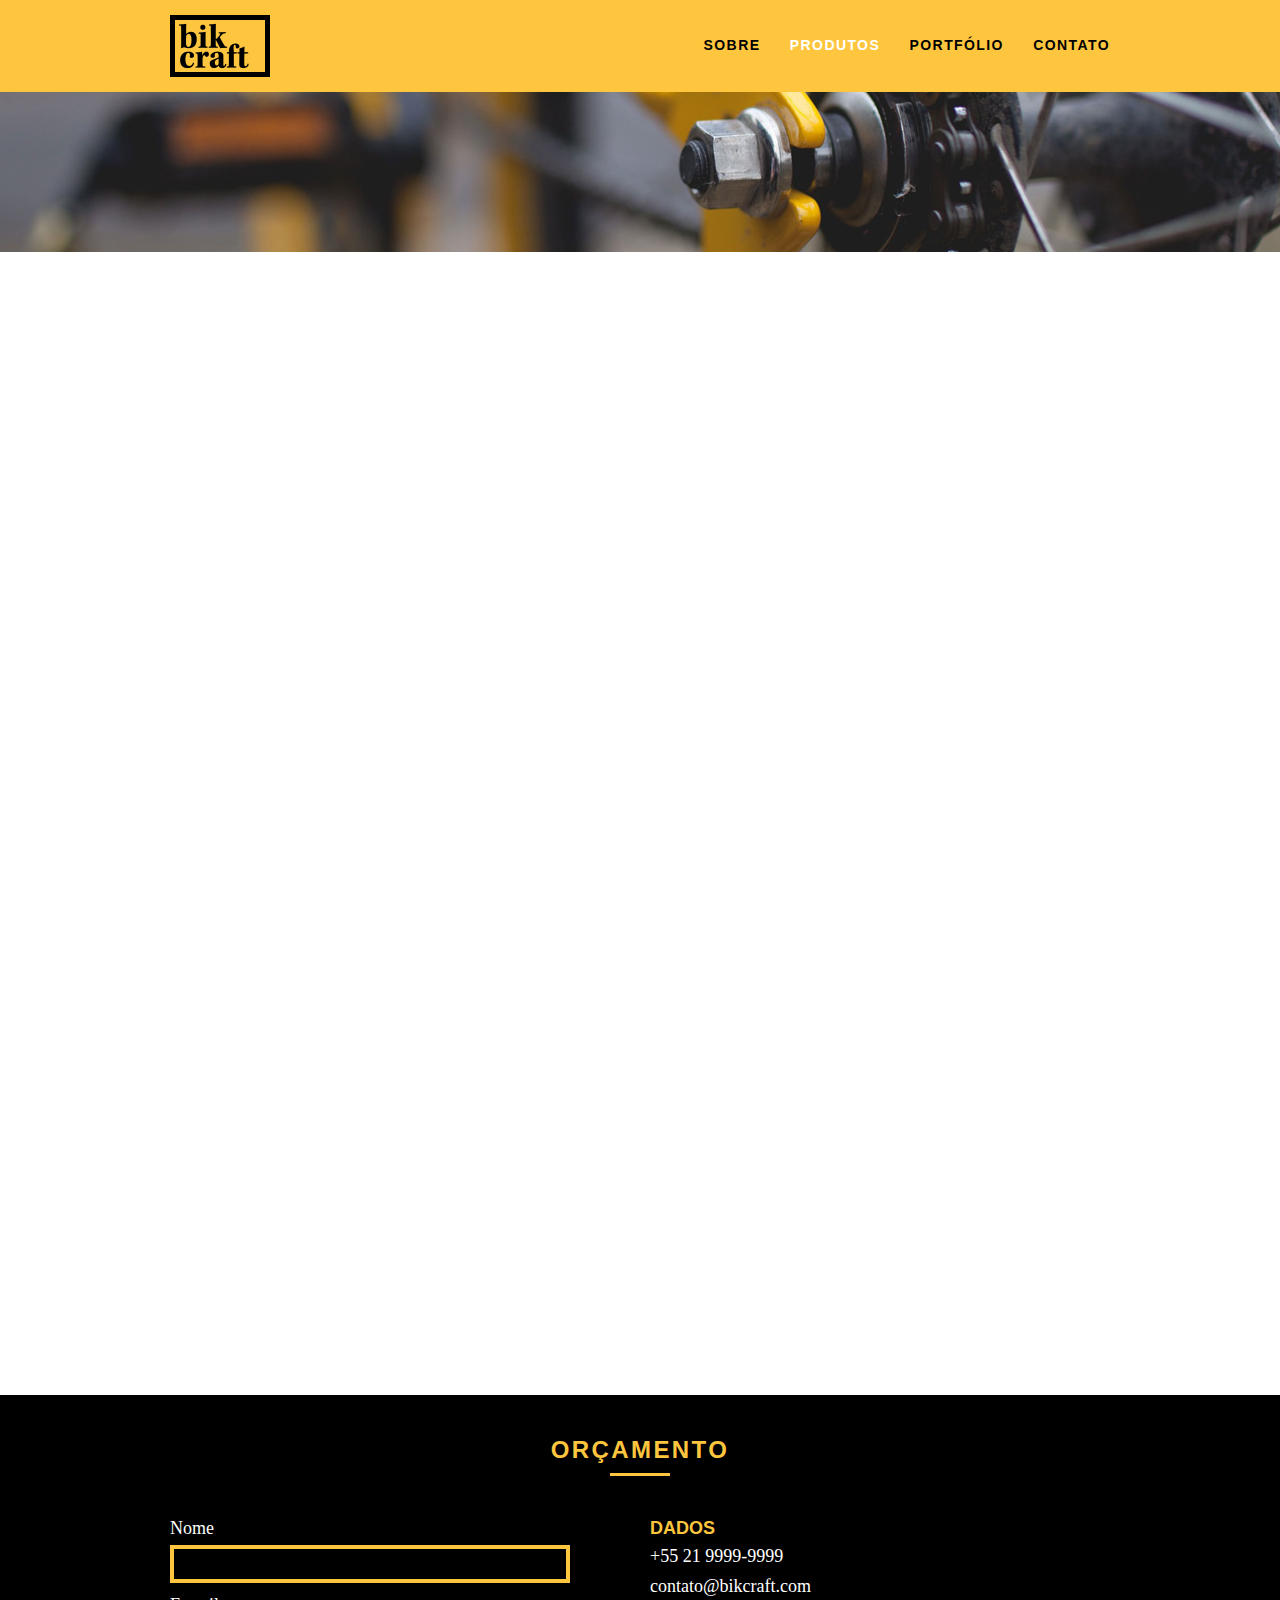
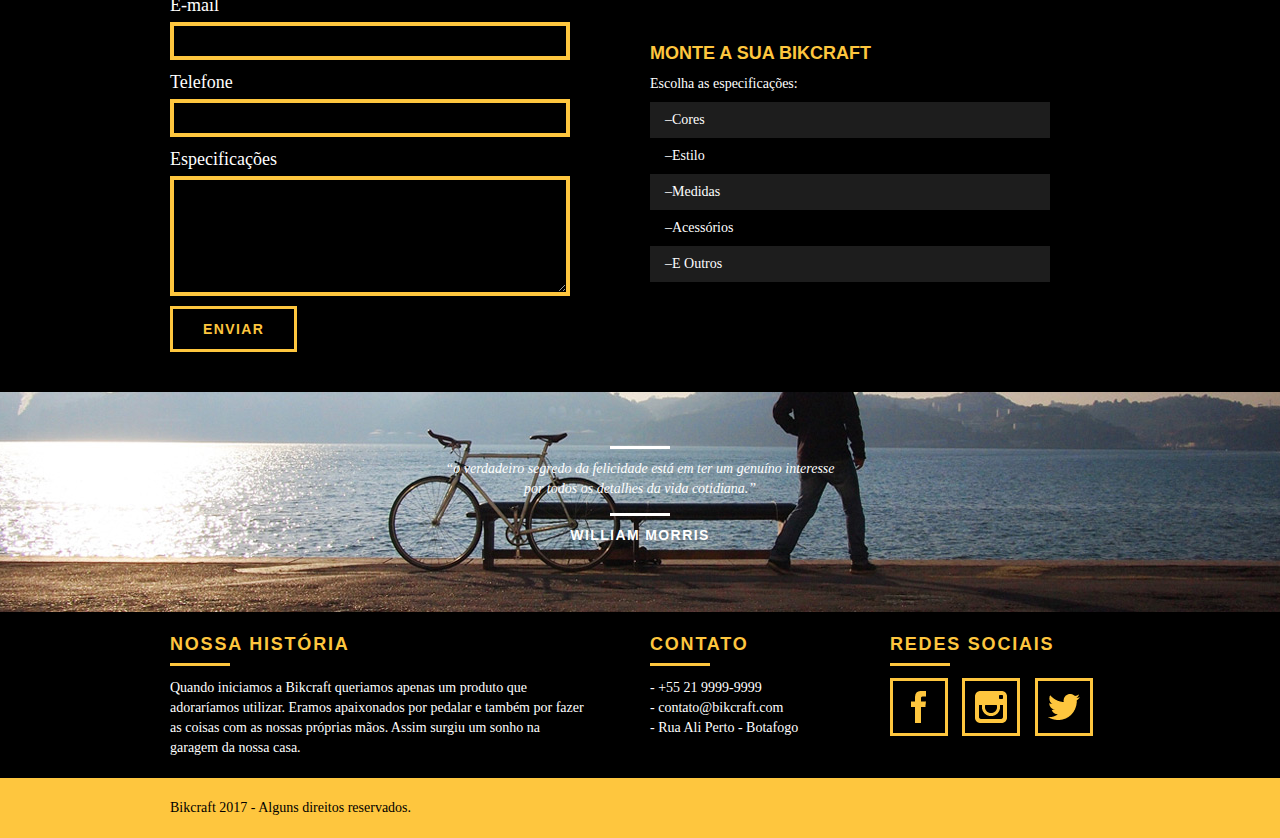
<file: produtos.html>
<!DOCTYPE html>
<html lang="pt-br">
	<head>
		<meta charset="utf-8">
		<title>Bikcraft - Produtos</title>
		<link rel="stylesheet" type="text/css" href="css/normalize.css">
		<link rel="stylesheet" type="text/css" href="css/reset.css">
		<link rel="stylesheet" type="text/css" href="css/grid.css">
		<link rel="stylesheet" type="text/css" href="css/style.css">
		<link rel="stylesheet" type="text/css" href="css/produtos.css">
		<link rel="stylesheet" type="text/css" href="css/responsivo.css">
		<script src="js/libs/modernizr.custom.js"></script>
	</head>
	<body>
		<header class="header">
			<div class="container">
				<a href="index.html" class="grid-4">
					<img src="img/bikcraft.png" alt="Bikcraft">
				</a>
				<nav class="grid-12 header_menu">
					<ul>
						<li><a href="sobre.html">sobre</a></li>
						<li><a href="produtos.html" class="menu_ativo">produtos</a></li>
						<li><a href="portfolio.html">portfólio</a></li>
						<li><a href="contato.html">contato</a></li>
					</ul>
				</nav>
			</div>
		</header>

		<section class="introducao-interna interna-produtos">
			<div class="container">
				<h1>Produtos</h1>
					<p>conheça todos os nossos produtos</p>
			</div>
		</section>

		<section class="container produto_item animar-interno">
			<a href="passeio.html">
				<div class="grid-11 produto_foto">
					<img src="img/produtos/bikcraft-passeio-1.jpg" alt="Bikcraft passeio">
					<h2>Passeio</h2>
				</div>
				<div class="grid-5 produto_icone principal">
					<img src="img/produtos/passeio.png" alt="Bikcraft passeio">
				</div>
			</a>
			
			<a href="esporte.html">
				<div class="grid-11 produto_foto">
					<img src="img/produtos/bikcraft-esporte-1.jpg" alt="Bikcraft esporte">
					<h2>Esporte</h2>
				</div>
				<div class="grid-5 produto_icone principal">
					<img src="img/produtos/esporte.png" alt="Bikcraft esporte">
				</div>
			</a>

			<a href="retro.html">
				<div class="grid-11 produto_foto">
					<img src="img/produtos/bikcraft-retro-1.jpg" alt="Bikcraft retrô">
					<h2>Retrô</h2>
				</div>
				<div class="grid-5 produto_icone principal">
					<img src="img/produtos/retro.png" alt="Bikcraft retrô">
				</div>
			</a>

		</section>

		<section class="orcamento">
			<div class="container">
				<h2 class="subtitulo">Orçamento</h2>
				<form action="" id="form_orcamento" class="form grid-8">
					<label for="nome">Nome</label>
					<input type="text" id="nome">
					<label for="email">E-mail</label>
					<input type="text" id="email">
					<label for="telefone">Telefone</label>
					<input type="text" id="telefone">
					<label for="espec">Especificações</label>
					<textarea id="espec"></textarea>
					<button type="submit" class="btn">Enviar</button>
				</form>
				<div class="orcamento_dados grid-8">
					<h3>Dados</h3>
					<span>+55 21 9999-9999</span>
					<span>contato@bikcraft.com</span>
					<h3>Monte a sua bikcraft</h3>
					<p>Escolha as especificações:</p>
					<ul>
						<li>–Cores</li>
						<li>–Estilo</li>
						<li>–Medidas</li>
						<li>–Acessórios</li>
						<li>–E Outros</li>
					</ul>
				</div>
			</div>
		</section>

		<section class="quebra">
			<blockquote class="container quote-externo">
				<p>“o verdadeiro segredo da felicidade está em ter um genuíno interesse por todos os detalhes da vida cotidiana.”</p>
				<cite>WILLIAM MORRIS</cite>
			</blockquote>
		</section>

		<footer>
			<div class="footer">
				<div class="container">

					<div class="grid-8 footer_historia">
						<h3>Nossa História</h3>
						<p>Quando iniciamos a Bikcraft queriamos apenas um produto que adoraríamos utilizar. Eramos apaixonados por pedalar e também por fazer as coisas com as nossas próprias mãos. Assim surgiu um sonho na garagem da nossa casa.</p>
					</div>

					<div class="grid-4 footer_contato">
						<h3>Contato</h3>
						<ul>
							<li>- +55 21 9999-9999</li>
							<li>- contato@bikcraft.com</li>
							<li>- Rua Ali Perto - Botafogo</li>
						</ul>
					</div>

					<div class="grid-4 footer_redes">
						<h3>Redes Sociais</h3>
						<ul>
							<li><a href="http://facebook.com" target="_blank"><img src="img/redes-sociais/facebook.png" alt="Facebook"></a></li>
							<li><a href="http://instagram.com" target="_blank"><img src="img/redes-sociais/instagram.png" alt="Instagram"></a></li>
							<li><a href="http://twitter.com" target="_blank"><img src="img/redes-sociais/twitter.png" alt="Twitter"></a></li>
						</ul>
					</div>
				</div>
			</div>

			<div class="copyright">
				<div class="container">
					<p class="grid-16">Bikcraft 2017 - Alguns direitos reservados.</p>
				</div>
			</div>
		</footer>

	<!-- JavaScript -->
	<!-- <script <src="js/libs/jquery-3.2.1.slim.min"></script> -->
	<script src="js/libs/jquery-1.11.2.min.js"></script>
	<script src="js/plugins.js"></script>
	<script src="js/main.js"></script>
	<!-- JavaScript -->

	</body>
</html>
</file>
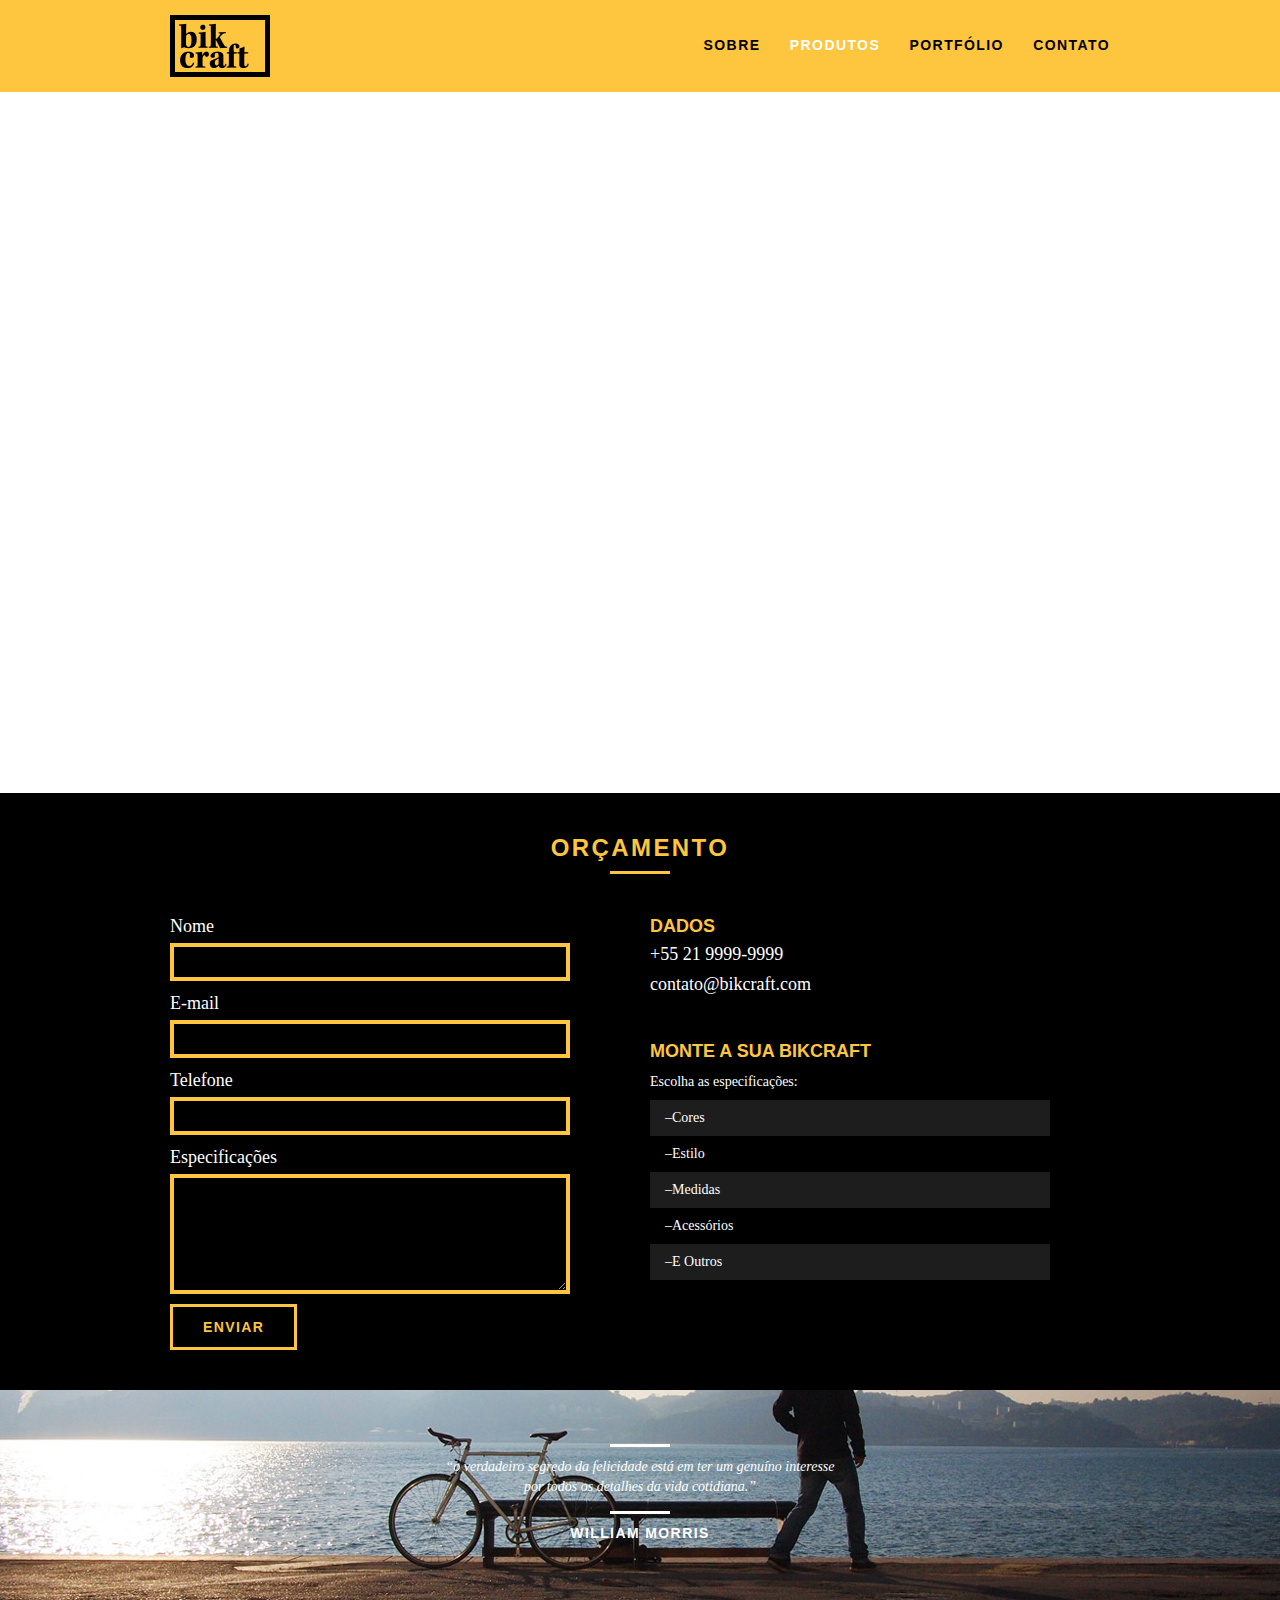
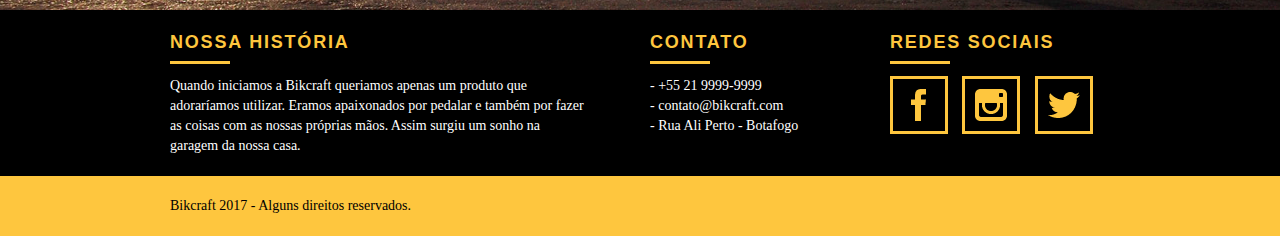
<file: retro.html>
<!DOCTYPE html>
<html lang="pt-br">
	<head>
		<meta charset="utf-8">
		<title>Retrô</title>
		<link rel="stylesheet" type="text/css" href="css/normalize.css">
		<link rel="stylesheet" type="text/css" href="css/reset.css">
		<link rel="stylesheet" type="text/css" href="css/grid.css">
		<link rel="stylesheet" type="text/css" href="css/style.css">
		<link rel="stylesheet" type="text/css" href="css/produtos.css">
		<link rel="stylesheet" type="text/css" href="css/responsivo.css">
		<script src="js/libs/modernizr.custom.js"></script>
	</head>
	<body>
		<header class="header">
			<div class="container">
				<a href="index.html" class="grid-4">
					<img src="img/bikcraft.png" alt="Bikcraft">
				</a>
				<nav class="grid-12 header_menu">
					<ul>
						<li><a href="sobre.html">sobre</a></li>
						<li><a href="produtos.html" class="menu_ativo">produtos</a></li>
						<li><a href="portfolio.html">portfólio</a></li>
						<li><a href="contato.html">contato</a></li>
					</ul>
				</nav>
			</div>
		</header>

		<section class="container animar-interno produto_item ficha">

			<div class="grid-11">
				<img src="img/produtos/bikcraft-retro-1.jpg" alt="Bikcraft retrô">
				<h2>Retrô</h2>
			</div>
			<div class="grid-5 produto_icone">
				<img src="img/produtos/retro.png" alt="Bikcraft retrô">
			</div>

			<div class="grid-8 recuo">
				<img src="img/produtos/bikcraft-retro-2.jpg" alt="Bikcraft retrô">
			</div>
			
			<div class="grid-8 produto_info recuo">
				<p>O passado volta para lembrarmos o que devemos fazer no futuro. A Bikcraft Retrô é uma bicicleta estiloza, feita para você que gosta do clássico, mas que não abre mão do conforto.</p>
				<ul>
					<li>Conforto</li>
					<li>Velocidade</li>
					<li>Design</li>
					<li>Versatilidade</li>
				</ul>
			</div>

		</section>

		<section class="orcamento">
			<div class="container">
				<h2 class="subtitulo">Orçamento</h2>
				<form action="" id="form_orcamento" class="form grid-8">
					<label for="nome">Nome</label>
					<input type="text" id="nome">
					<label for="email">E-mail</label>
					<input type="text" id="email">
					<label for="telefone">Telefone</label>
					<input type="text" id="telefone">
					<label for="espec">Especificações</label>
					<textarea id="espec"></textarea>
					<button type="submit" class="btn">Enviar</button>
				</form>
				<div class="orcamento_dados grid-8">
					<h3>Dados</h3>
					<span>+55 21 9999-9999</span>
					<span>contato@bikcraft.com</span>
					<h3>Monte a sua bikcraft</h3>
					<p>Escolha as especificações:</p>
					<ul>
						<li>–Cores</li>
						<li>–Estilo</li>
						<li>–Medidas</li>
						<li>–Acessórios</li>
						<li>–E Outros</li>
					</ul>
				</div>
			</div>
		</section>

		<section class="quebra">
			<blockquote class="container quote-externo">
				<p>“o verdadeiro segredo da felicidade está em ter um genuíno interesse por todos os detalhes da vida cotidiana.”</p>
				<cite>WILLIAM MORRIS</cite>
			</blockquote>
		</section>

		<footer>
			<div class="footer">
				<div class="container">

					<div class="grid-8 footer_historia">
						<h3>Nossa História</h3>
						<p>Quando iniciamos a Bikcraft queriamos apenas um produto que adoraríamos utilizar. Eramos apaixonados por pedalar e também por fazer as coisas com as nossas próprias mãos. Assim surgiu um sonho na garagem da nossa casa.</p>
					</div>

					<div class="grid-4 footer_contato">
						<h3>Contato</h3>
						<ul>
							<li>- +55 21 9999-9999</li>
							<li>- contato@bikcraft.com</li>
							<li>- Rua Ali Perto - Botafogo</li>
						</ul>
					</div>

					<div class="grid-4 footer_redes">
						<h3>Redes Sociais</h3>
						<ul>
							<li><a href="http://facebook.com" target="_blank"><img src="img/redes-sociais/facebook.png" alt="Facebook"></a></li>
							<li><a href="http://instagram.com" target="_blank"><img src="img/redes-sociais/instagram.png" alt="Instagram"></a></li>
							<li><a href="http://twitter.com" target="_blank"><img src="img/redes-sociais/twitter.png" alt="Twitter"></a></li>
						</ul>
					</div>
				</div>
			</div>

			<div class="copyright">
				<div class="container">
					<p class="grid-16">Bikcraft 2017 - Alguns direitos reservados.</p>
				</div>
			</div>
		</footer>

	<!-- JavaScript -->
	<!-- <script <src="js/libs/jquery-3.2.1.slim.min"></script> -->
	<script src="js/libs/jquery-1.11.2.min.js"></script>
	<script src="js/plugins.js"></script>
	<script src="js/main.js"></script>
	<!-- JavaScript -->

	</body>
</html>
</file>
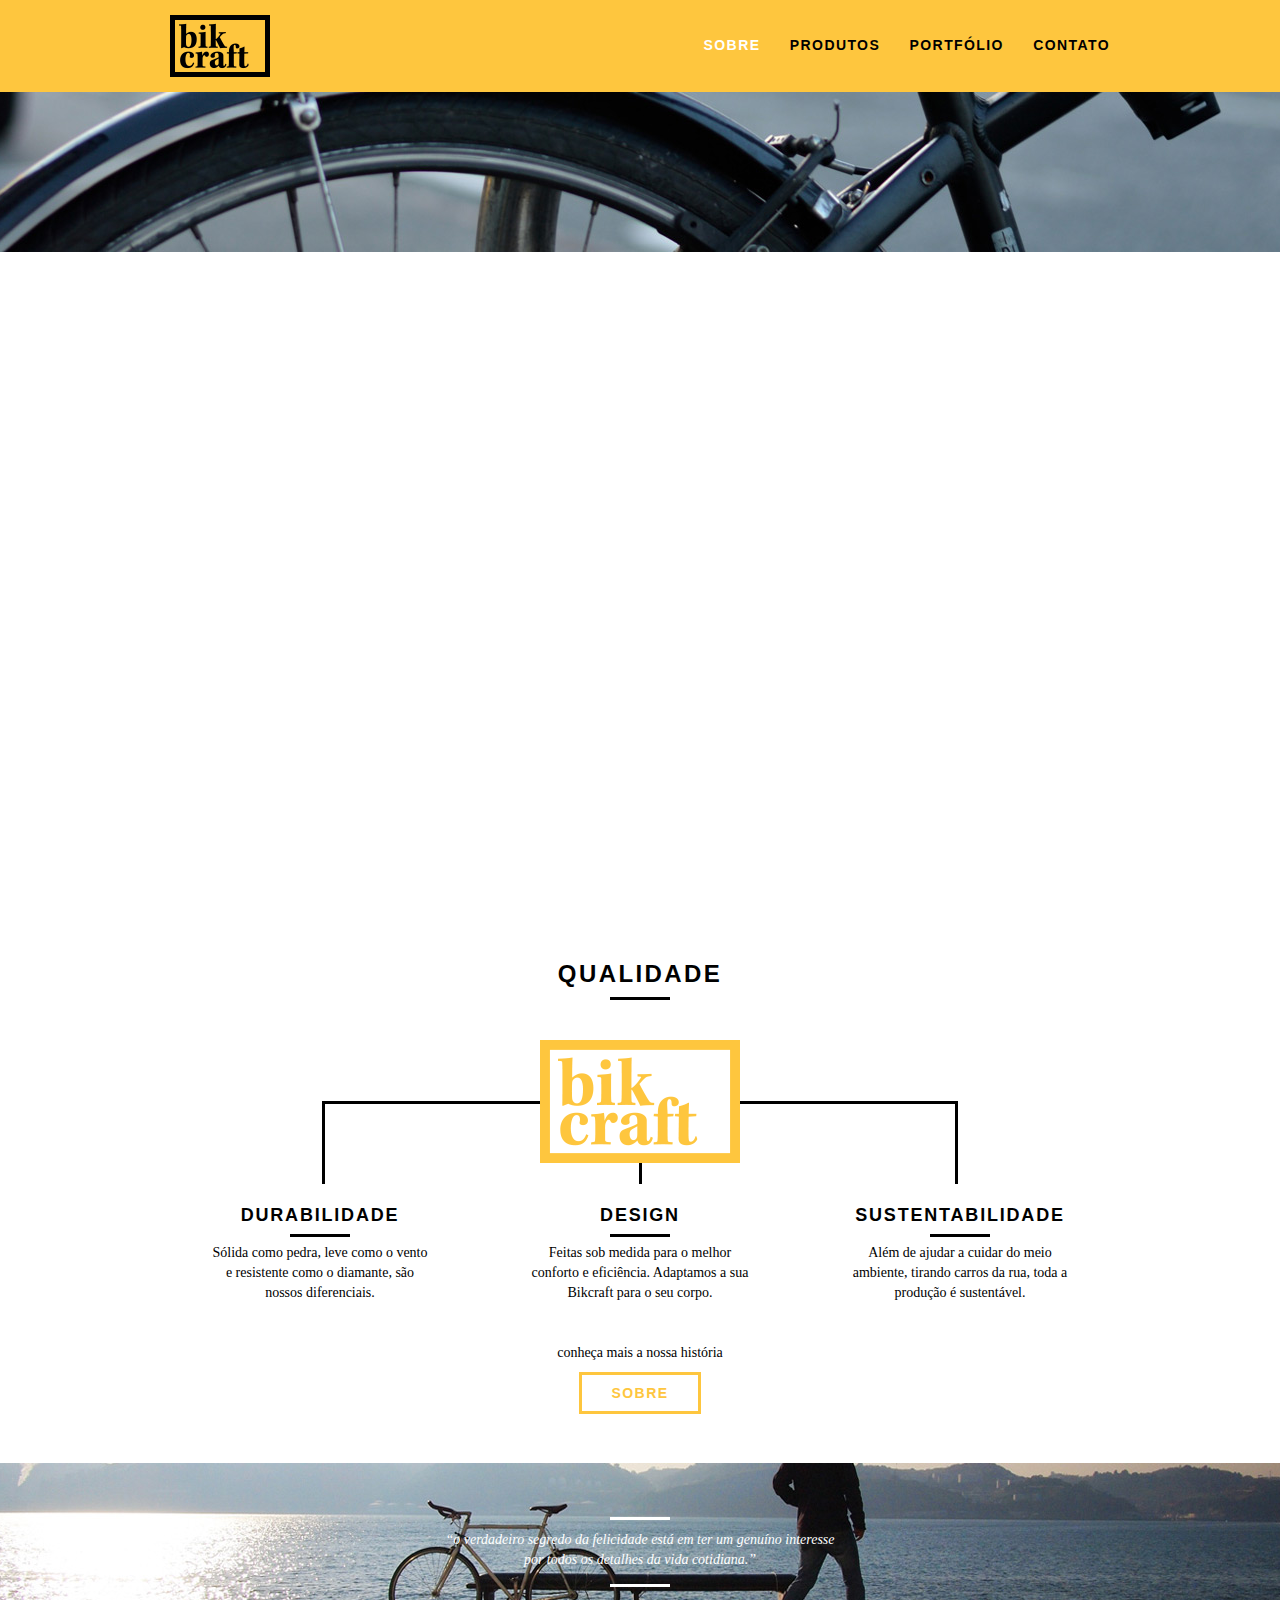
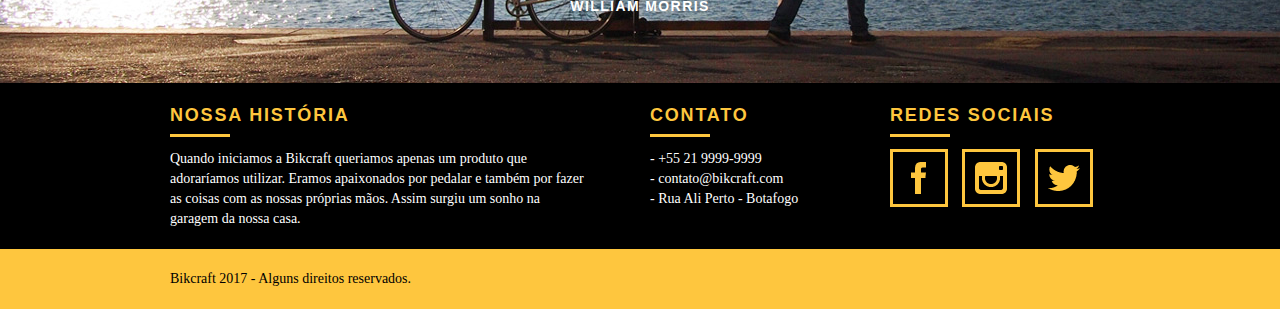
<file: sobre.html>
<!DOCTYPE html>
<html lang="pt-br">
	<head>
		<meta charset="utf-8">
		<title>Bikcraft - Sobre</title>
		<link rel="stylesheet" type="text/css" href="css/normalize.css">
		<link rel="stylesheet" type="text/css" href="css/reset.css">
		<link rel="stylesheet" type="text/css" href="css/grid.css">
		<link rel="stylesheet" type="text/css" href="css/style.css">
		<link rel="stylesheet" type="text/css" href="css/sobre.css">
		<link rel="stylesheet" type="text/css" href="css/responsivo.css">
		<script src="js/libs/modernizr.custom.js"></script>
	</head>
	<body>
		<header class="header">
			<div class="container">
				<a href="index.html" class="grid-4">
					<img src="img/bikcraft.png" alt="Bikcraft">
				</a>
				<nav class="grid-12 header_menu">
					<ul>
						<li><a href="sobre.html" class="menu_ativo">sobre</a></li>
						<li><a href="produtos.html">produtos</a></li>
						<li><a href="portfolio.html">portfólio</a></li>
						<li><a href="contato.html">contato</a></li>
					</ul>
				</nav>
			</div>
		</header>

		<section class="introducao-interna interna-sobre">
			<div class="container">
				<h1>Sobre</h1>
					<p>conheça mais sobre a Bikcraft</p>
			</div>
		</section>

		<section class="missao_sobre container animar-interno">

			<div class="grid-10">
				<h2 class="subtitulo-interno">História, missão e visão</h2>
				<p>Quando iniciamos a Bikcraft queriamos apenas um produto que adoraríamos utilizar. Eramos apaixonados por pedalar e também por fazer as coisas com as nossas próprias mãos. Assim surgiu um sonho na garagem da nossa casa.</p>
				<p>Conheça os nossos produtos, pergunte para os nossos clientes e descubra a maravilha de ter uma Bikcraft na sua casa.</p>
			</div>

			<div class="grid-6">
				<h2 class="subtitulo-interno">Valores</h2>
				<ul>
					<li>– Qualidade no processo com</li>
					<li>– Foco no cliente sem perder a</li>
					<li>– Diversão, preservando a</li>
					<li>– Natureza com sustentabilidade</li>
				</ul>
			</div>

			<div class="grid-16 foto-equipe">
				<img src="img/equipe-bikcraft.jpg" alt="Equipe Bikcraft">
			</div>
		</section>

		<section class="qualidade container">
			<h2 class="subtitulo">Qualidade</h2>
			<img src="img/bikcraft-qualidade.png" alt="Bikcraft">
			<ul class="qualidade_lista">
				<li class="grid-1-3">
					<h3>Durabilidade</h3>
					<p>Sólida como pedra, leve como o vento e resistente como o diamante, são nossos diferenciais.</p>
				</li>
				<li class="grid-1-3">
					<h3>Design</h3>
					<p>Feitas sob medida para o melhor conforto e eficiência. Adaptamos a sua Bikcraft para o seu corpo.</p>
				</li>
				<li class="grid-1-3">
					<h3>Sustentabilidade</h3>
					<p>Além de ajudar a cuidar do meio ambiente, tirando carros da rua, toda a produção é sustentável.</p>
				</li>
			</ul>
			<div class="call_to_action">
					<p>conheça mais a nossa história</p>
					<a href="sobre.html" class="btn btn-preto">sobre</a>
				</div>
		</section>

		<section class="quebra">
			<blockquote class="container quote-externo">
				<p>“o verdadeiro segredo da felicidade está em ter um genuíno interesse por todos os detalhes da vida cotidiana.”</p>
				<cite>WILLIAM MORRIS</cite>
			</blockquote>
		</section>

		<footer>
			<div class="footer">
				<div class="container">

					<div class="grid-8 footer_historia">
						<h3>Nossa História</h3>
						<p>Quando iniciamos a Bikcraft queriamos apenas um produto que adoraríamos utilizar. Eramos apaixonados por pedalar e também por fazer as coisas com as nossas próprias mãos. Assim surgiu um sonho na garagem da nossa casa.</p>
					</div>

					<div class="grid-4 footer_contato">
						<h3>Contato</h3>
						<ul>
							<li>- +55 21 9999-9999</li>
							<li>- contato@bikcraft.com</li>
							<li>- Rua Ali Perto - Botafogo</li>
						</ul>
					</div>

					<div class="grid-4 footer_redes">
						<h3>Redes Sociais</h3>
						<ul>
							<li><a href="http://facebook.com" target="_blank"><img src="img/redes-sociais/facebook.png" alt="Facebook"></a></li>
							<li><a href="http://instagram.com" target="_blank"><img src="img/redes-sociais/instagram.png" alt="Instagram"></a></li>
							<li><a href="http://twitter.com" target="_blank"><img src="img/redes-sociais/twitter.png" alt="Twitter"></a></li>
						</ul>
					</div>
				</div>
			</div>

			<div class="copyright">
				<div class="container">
					<p class="grid-16">Bikcraft 2017 - Alguns direitos reservados.</p>
				</div>
			</div>
		</footer>

	<!-- JavaScript -->
	<!-- <script <src="js/libs/jquery-3.2.1.slim.min"></script> -->
	<script src="js/libs/jquery-1.11.2.min.js"></script>
	<script src="js/plugins.js"></script>
	<script src="js/main.js"></script>
	<!-- JavaScript -->

	</body>
</html>
</file>
<file: css/grid.css>
*, *:before, *:after {
  -webkit-box-sizing: border-box; 
  -moz-box-sizing: border-box; 
  box-sizing: border-box;
}

.container {
	width: 960px;
	margin: 0 auto;
	padding: 0px;
	position: relative;
}

.container:after, .container:before {
	content: " ";
	display: table;
}

.container:after {
	clear: both;
}

.grid-1, .grid-2, .grid-3, .grid-4, .grid-5, .grid-6, .grid-7, .grid-8, .grid-9, .grid-10, .grid-11, .grid-12, .grid-13, .grid-14, .grid-15, .grid-16, .grid-1-3 {
	float: left;
	margin-left: 10px;
	margin-right: 10px;
}

.grid-1 	{width: 40px;}
.grid-2 	{width: 100px;}
.grid-3 	{width: 160px;}
.grid-4 	{width: 220px;}
.grid-5 	{width: 280px;}
.grid-6 	{width: 340px;}
.grid-7 	{width: 400px;}
.grid-8 	{width: 460px;}
.grid-9 	{width: 520px;}
.grid-10 	{width: 580px;}
.grid-11 	{width: 640px;}
.grid-12 	{width: 700px;}
.grid-13 	{width: 760px;}
.grid-14 	{width: 820px;}
.grid-15 	{width: 880px;}
.grid-16 	{width: 940px;}
.grid-1-3	{width: 300px;}

@media only screen and (min-width: 768px) and (max-width: 959px) {
	.container {
	width: 768px;
}

.grid-1		{width: 28px;}
.grid-2		{width: 76px;}
.grid-3		{width: 124px;}
.grid-4		{width: 172px;}
.grid-5		{width: 220px;}
.grid-6		{width: 268px;}
.grid-7		{width: 316px;}
.grid-8		{width: 364px;}
.grid-9		{width: 412px;}
.grid-10	{width: 460px;}
.grid-11	{width: 508px;}
.grid-12	{width: 556px;}
.grid-13	{width: 604px;}
.grid-14	{width: 652px;}
.grid-15	{width: 700px;}
.grid-16	{width: 748px;}
.grid-1-3	{width: 236px;}

}

@media only screen and (max-width: 767px) {
.container {
	width: 300px;
}

.grid-1, .grid-2, .grid-3, .grid-4, .grid-5, .grid-6, .grid-7, .grid-8, .grid-9, .grid-10, .grid-11, .grid-12, .grid-13, .grid-14, .grid-15, .grid-16, .grid-1-3 {
	width: 300px;
	margin: 0 0 20px 0;
	float: none;
}

}
</file>
<file: css/style.css>
/* Estilos Gerais */

body {
	font-family: Helvetica, Arial, sans-serif;
}

p {
	font-family: Georgia, "Times New Roman", serif;
	font-size: 14px;
	line-height: 20px;
}

img {
	display: block;
	max-width: 100%;
}


.btn {
	border: 3px solid #FEC63E;
	padding: 10px 30px;
	background: none;
	color: #FEC63E;
	font-size: 14px;
	line-height: 20px;
	text-transform: uppercase;
	font-weight: bold;
	letter-spacing: .1em;
	transition: all .5s ease;
}

.btn:hover {
	color: #FFF;
	border-color: #FFF;
}

.btn.btn-preto:hover {
	color: #000;
	border-color: #000;
}

.subtitulo {
	font-size: 24px;
	line-height: 30px;
	font-weight: bold;
	letter-spacing: .1em;
	color: #000;
	text-transform: uppercase;
	text-align: center;
	margin-bottom: 40px;
}

.subtitulo:after {
	content: "";
	display: block;
	width: 60px;
	height: 3px;
	background: #000;
	margin: 8px auto;
}

.subtitulo-interno {
	font-size: 24px;
	line-height: 30px;
	font-weight: bold;
	letter-spacing: .1em;
	color: #000;
	text-transform: uppercase;
	margin-bottom: 20px;
}

.subtitulo-interno:after {
	content: "";
	display: block;
	width: 60px;
	height: 3px;
	background: #000;
	margin: 8px 0;
}

/* Header */

.header {
	position: fixed;
	top: 0;
	width: 100%;
	background: #FEC63E; /* Amarelo */
	padding: 15px 0;
	z-index: 5;
}

.header_menu {
	text-align: right;
}

.header_menu ul li {
	display: inline-block;
	margin-left: 25px;
	margin-top: 20px;
}

.header_menu ul li a {
	color: #000;
	font-weight: bold;
	text-transform: uppercase;
	letter-spacing: .1em;
	line-height: 20px;
	font-size: 14px;
	line-height: 20px;
	padding: 10px 0;
	transition: all .3s ease;
}

.header_menu ul li a:hover{
	color: #FFF;
}

.header_menu ul li a.menu_ativo {
	color: #FFF;
}

/* Introdução */

.introducao {
	width: 100%;
	height: 380px;
	background: url("../img/bg.jpg") no-repeat center;
	background-size: cover;
	margin-top: 92px;
	text-align: center;
	padding-top: 80px;
}

.introducao h1 {
	font-size: 48px;
    color: #FFF;
    font-weight: bold;
    text-transform: uppercase;
}

.quote-externo {
	max-width: 320px;
	margin: 0 auto;
	margin-bottom: 40px;
	color: #FFF;
}

.quote-externo p {
	font-style: italic;
}

.quote-externo p:before, .quote-externo p:after {
	content: "";
	display: block;
	width: 60px;
	height: 3px;
	background: #FFF;
	margin: 14px auto 10px auto;
}

.quote-externo cite {
	font-style: normal;
	font-weight: bold;
	font-size: 14px;
	letter-spacing: .1em;
}

/* Introdução Interna */

.introducao-interna {
	width: 100%;
	margin-top: 92px;
	height: 160px;
	text-align: center;
	color: #FFF;
	padding-top: 30px;
}

.introducao-interna h1 {
	font-size: 36px;
    font-weight: bold;
    text-transform: uppercase;
}

.introducao-interna h1:after {
	content: "";
	display: block;
	width: 60px;
	height: 3px;
	background: #FFF;
	margin: 6px auto 10px auto;
}


/* Produtos */

.produtos {
	padding: 60px 0;
}

.produtos_lista li {
	background: #FEC63E;
	text-align: center;
}

.produtos_icone {
	background: #000;
	padding: 20px;
}

.produtos_icone img {
	margin: auto;
}

.produtos_lista li h3 {
	font-weight: bold;
	font-size: 18px;
	line-height: 25px;
	text-transform: uppercase;
	letter-spacing: .1em;
	margin-top: 20px;
}

.produtos_lista li h3:after {
	content: "";
	display: block;
	width: 60px;
	height: 3px;
	background: #000;
	margin: 2px auto;
}

.produtos_lista li p {
	padding: 10px 20px 20px 20px;
}

.call_to_action {
	padding-top: 40px;
	text-align: center;
	clear: both;
}

.call_to_action p {
	margin-bottom: 20px;
}

/* Portfolio */

.portfolio {
	width: 100%;
	background: #000;
	padding: 40px 0;
}

.portfolio .subtitulo {
	color: #FEC63E;
}

.portfolio .subtitulo:after {
	background: #FEC63E;
}

.portfolio_lista div:last-of-type {
	margin-top: 20px;
}

.portfolio .call_to_action p {
	color: #FFF;
}

/* Qualidade */

.qualidade {
	padding: 60px 0;
}

.qualidade:after {
	content: "";
	width: 636px;
	height: 83px;
	display: block;
	background: url("../img/linhas.png") no-repeat center;
	position: absolute;
	top: 202px;
	right: 162px;
	z-index: -1;
}


.qualidade img {
	margin: 0 auto;
}

.qualidade_lista {
	padding-top: 20px;
}

.qualidade_lista li {
	text-align: center;
	padding: 0 40px;
}

.qualidade_lista li h3 {
	font-weight: bold;
	font-size: 18px;
	line-height: 25px;
	text-transform: uppercase;
	letter-spacing: .1em;
	margin-top: 20px;
}

.qualidade_lista li h3:after {
	content: "";
	display: block;
	width: 60px;
	height: 3px;
	background: #000;
	margin: 6px auto;
}

/* Quebra */

.quebra {
	width: 100%;
	height: 220px;
	background: url("../img/bg-footer.jpg") no-repeat center;
	background-size: cover;
	text-align: center;
	padding-top: 40px;
}

.quebra .quote-externo {
	max-width: 400px;
}

/* Footer */

.footer {
	width: 100%;
	background: #000;
	color: #FFF;
	padding:  20px 0;
}

.footer h3 {
	font-size: 18px;
	line-height: 25PX;
	color: #FEC63E;
	text-transform: uppercase;
	letter-spacing: .1em;
	font-weight: bold;
}

.footer h3:after {
	content: "";
	display: block;
	width: 60px;
	height: 3px;
	background: #FEC63E;
	margin: 6px 0 12px 0;
}

.footer_historia {
	padding-right: 40px;
}

.footer_contato ul li {
	font-size: 14px;
	line-height: 20px;
	font-family: Georgia, "Times New Roman", serif;
}

.footer_redes ul li {
	display: inline-block;
	margin-right: 10px;
}

.footer_redes ul li a {
	border: 3px solid #FEC63E;
	display: block;
	padding: 10px;
	transition: all .5s ease;
}

.footer_redes ul li a:hover {
	border-color: #FFF;
}

.copyright {
	width: 100%;
	background: #FEC63E;
	padding: 20px 0;
}

/* Animações */

.js .introducao h1, .js .introducao blockquote, .js .introducao .btn, .js .animar, .js .animar-interno, .js .introducao-interna h1, .js .introducao-interna p {
	opacity: 0;
}

.animated {
  animation-duration: 1s;
  animation-fill-mode: both;
}

@keyframes fadeInDown {
  from {
    opacity: 0;
    transform: translate3d(0, -20px, 0);
  }

  to {
    opacity: 1;
    transform: none;
  }
}

.fadeInDown {
  animation-name: fadeInDown;
}
</file>
<file: css/responsivo.css>
/* Estilo para tablets */

@media only screen and (min-width: 768px) and (max-width: 959px) {

/* Qualidade Home*/

.qualidade:after {
	right: 66px;
}

.qualidade_lista li {
	padding: 0 10px;
}

/* Footer */

.footer_redes ul li a {
	border: 3px solid #FEC63E;
	display: block;
	padding: 6px;
}

.footer_redes ul li a img {
	width: 26px;
	min-height: 26px;
}

/* Produtos */

.produto_item h2 {
	top: -150px;
	margin-bottom: -56px;
}

.produto_icone {
	padding: 41px 0;
}

.produto_foto {
	padding-bottom: 40px;
}

/* Passeio, Esporte e Retrô internos */

.ficha {
	padding-top: 152px;
}

.recuo {
	position: relative;
	top: 0px;
	margin-bottom: 60px;
}

.produto_info p {
	font-size: 14px;
	line-height: 20px;
	height: 122px;
	padding: 20px 30px;
}

.produto_info ul li {
	width: 181px;
	height: 49px;
}



} /* Final do estilo para tablets  */


/* Estilo para smartphones */

@media only screen and (max-width: 767px) {

/* Header */

.header {
	position: relative;
	padding-bottom: 0px;
}

.header img {
	margin: 0 auto 10px auto; 	
}

.header_menu {
	text-align: center;
}

.header_menu ul li {
	margin: 5px;
}

.header_menu ul li a {
	border: 4px solid #000;
	width: 136px;
	display: block;
	float: left;
}

.header_menu ul li a:hover {
	border-color: #FFF;
}

.header_menu ul li a.menu_ativo {
	border-color: #FFF;
}

/* Introdução */

.introducao {
	margin-top: 0px;
	padding-top: 40px;
	background: url("../img/bg-mobile.jpg") no-repeat center;
	background-size: cover;
}

.introducao h1 {
	font-size: 36px;
}

/* Introdução Interna */

.introducao-interna {
	margin-top: 0px;
}

/* Call-to-action */

.call_to_action {
	padding-top: 10px;
}

/* Qualidade Home */

.qualidade:after {
	display: none;
}

/* Sobre */

.missao_sobre p {
	font-size: 14px;
	line-height: 20px;
	padding-right: 0px;
}

.missao_sobre ul li {
	font-size: 14px;
	line-height: 25px;
}

/* Produtos */

.produto_item h2 {
	top: -100px;
	margin-bottom: -68px;
}

.produto_icone {
	padding: 41px 0;
}

.produto_icone.principal {
	margin-bottom: 80px;
}

/* Passeio, Esporte e Retrô internos */

.ficha {
	padding: 60px 0;
}

.recuo {
	position: relative;
	top: 0px;
}

.produto_info p {
	font-size: 14px;
	line-height: 20px;
	height: auto;
	padding: 20px 30px;
}

.produto_info ul li {
	width: 149px;
	height: 49px;
	font-size: 14px;
	line-height: 20px;
	padding-top: 14px;
}

.form {
	padding-right: 0px;
}

.orcamento_dados ul {
	padding-right: 0px;
}

/* Contato */

.contato_form {
	padding-right: 0px;
	margin-bottom: 40px;
}

} /* Final do estilo para smartphones */
</file>
<file: css/contato.css>
.interna-contato {
	background: url("../img/bg-contato.jpg") no-repeat center;
	background-size: cover;
}

.contato {
	padding: 40px 0 40px 0;
}

.contato_form {
	padding-right: 60px;
}

.contato_form label {
	display: block;
	font-family: Georgia, "Times New Roman", serif;
	font-size: 18px;
	line-height: 25px;
	margin-bottom: 4px;
}

.contato_form input {
	display: block;
	width: 100%;
	border: 4px solid #FEC63E;
	background: none;
	padding: 7px 10px;
	margin-bottom: 10px;
	outline: none;
	font-size: 14px;
	font-family: Georgia, "Times New Roman", serif;
}

.contato_form textarea {
	display: block;
	width: 100%;
	min-height: 120px;
	border: 4px solid #FEC63E;
	background: none;
	padding: 7px 10px;
	margin-bottom: 10px;
	outline: none;
	font-size: 14px;
	font-family: Georgia, "Times New Roman", serif;
}

.contato_form btn {
	padding: 7px 40px;
}

.orcamento_dados {
	color: #FFF;
}

.contato_dados h3 {
	font-size: 18px;
	line-height: 25px;
	text-transform: uppercase;
	color: #FEC63E;
	font-weight: bold;
}

.contato_dados span {
	display: block;
	font-size: 18px;
	line-height: 30px;
	font-family: Georgia, "Times New Roman", serif;
}

.contato_dados span:nth-of-type(even) {
	margin-bottom: 30px;
}

.contato_dados ul {
	margin-top: 10px;
}

.contato_dados ul li {
	display: inline-block;
	margin-right: 10px;
}

.contato_dados ul li a {
	border: 3px solid #FEC63E;
	display: block;
	padding: 10px;
}

.contato_dados ul li a:hover {
	border-color: #000;
}

.orcamento_dados ul li {
	font-family: Georgia, "Times New Roman", serif;
	font-size: 14px;
	padding: 10px 15px;
}

.orcamento_dados ul li:nth-child(odd) {
	background: #1D1D1D;
}

.orcamento_dados p {
	margin: 8px 0;
}

.contato_mapa {
	margin-bottom: 60px;
}
</file>
<file: css/produtos.css>
.interna-produtos {
	background: url("../img/bg-produtos.jpg") no-repeat center;
	background-size: cover;
}

.produto_item {
	padding-top: 60px;
	padding-bottom: 0;
}

.ficha {
	padding-top: 152px;
}

.recuo {
	position: relative;
	top: -60px;
}

.produto_item h2 {
	color: #FFF;
	font-size: 36px;
	text-transform: uppercase;
	letter-spacing: .1em;
	font-weight: bold;
	position: relative;
	top: -180px;
	text-align: center;
	margin-bottom: 13px;
}

.produto_item h2:before, .produto_item h2:after {
	content: "";
	display: block;
	width: 60px;
	height: 3px;
	background: #FFF;
	margin: 6px auto 8px auto;
}

.produto_icone {
	background: #000;
	padding: 70px 0;
}

.produto_icone img {
	margin: 0 auto;
}

.produto_info {
	background: #000;
}

.produto_info p {
	color: #FFF;
	font-size: 18px;
	line-height: 25px;
	height: 180px;
	padding: 30px 40px;
}

.produto_info ul li {
	background: #FEC63E;
	color: #000;
	text-transform: uppercase;
	font-size: 18px;
	line-height: 20px;
	font-weight: bold;
	float: left;
	width: 229px;
	height: 49px;
	text-align: center;
	padding-top: 16px;
}

.produto_info ul li:nth-child(1), .produto_info ul li:nth-child(2) {
	margin-bottom: 2px;
}

.produto_info ul li:nth-child(even) {
	margin-left: 2px;
}

/* Orçamento */

.orcamento {
	background: #000;
	width: 100%;
	padding: 40px 0;
}

.orcamento h2 {
	color: #FEC63E;
}

.orcamento h2:after {
	background: #FEC63E;
}

.form {
	padding-right: 60px;
}

.form label {
	display: block;
	color: #FFF;
	font-family: Georgia, "Times New Roman", serif;
	font-size: 18px;
	line-height: 25px;
	margin-bottom: 4px;
}

.form input {
	display: block;
	width: 100%;
	border: 4px solid #FEC63E;
	background: none;
	color: #FFF;
	padding: 7px 10px;
	margin-bottom: 10px;
	outline: none;
	font-size: 14px;
	font-family: Georgia, "Times New Roman", serif;
}

.form textarea {
	display: block;
	width: 100%;
	min-height: 120px;
	border: 4px solid #FEC63E;
	background: none;
	color: #FFF;
	padding: 7px 10px;
	margin-bottom: 10px;
	outline: none;
	font-size: 14px;
	font-family: Georgia, "Times New Roman", serif;
}

.form btn {
	padding: 7px 40px;
}

.orcamento_dados {
	color: #FFF;
}

.orcamento_dados h3 {
	font-size: 18px;
	line-height: 25px;
	text-transform: uppercase;
	color: #FEC63E;
	font-weight: bold;
}

.orcamento_dados span {
	display: block;
	font-size: 18px;
	line-height: 30px;
	font-family: Georgia, "Times New Roman", serif;
}

.orcamento_dados span:last-of-type {
	margin-bottom: 40px;
}

.orcamento_dados ul {
	padding-right: 60px;
}

.orcamento_dados ul li {
	font-family: Georgia, "Times New Roman", serif;
	font-size: 14px;
	padding: 10px 15px;
}

.orcamento_dados ul li:nth-child(odd) {
	background: #1D1D1D;
}

.orcamento_dados p {
	margin: 8px 0;
}
</file>
<file: css/portfolio.css>
.interna-portfolio {
	background: url("../img/bg-portfolio.jpg") no-repeat center;
	background-size: cover;
}

.quote_clientes {
	padding: 60px 0;
	max-width: 460px;
	margin: 0 auto;  
}

.quote_clientes p {
	text-align: center;
	font-family: Georgia, "Times New Roman", serif;
	font-size: 18px;
	line-height: 25px;
	font-style: italic;
	margin-bottom: 20px;
}

.quote_clientes cite {
	font-size: 18px;
	font-weight: bold;
	float: right;
	font-style: normal;
}

/* Plugin de Slide */

.rslides, .rslides_portfolio {
	position: relative;
	list-style: none;
	overflow: hidden;
	width: 100%;
	padding: 0;
	margin: 0;
 }

.rslides li, .rslides_portfolio li {
	-webkit-backface-visibility: hidden;
	position: absolute;
	display: none;
	width: 100%;
	left: 0;
	top: 0;
 }

.rslides li:first-child, .rslides_portfolio li:first-child {
	position: relative;
	display: block;
	float: left;
 }

.rslides img, .rslides_portfolio img {
	display: block;
	height: auto;
	width: 100%;
	border: 0;
 }

.rslides_tabs {
	text-align: center;
	margin-top: 14px;
 }

.rslides_tabs li {
	display: inline;
	margin: 0 5px;
 }

.rslides_tabs li a {
	display: inline-block;
	width: 12px;
	height: 12px;
	background: #1D1D1D;
	color: #1D1D1D;
	border-radius: 100%;
	overflow: hidden;
	text-indent: -200px;
 }

.rslides_tabs li a:hover, .rslides_tabs li.rslides_here a {
 	background: #FEC63E;
 	color: #FEC63E;
 }
</file>
<file: css/sobre.css>
.interna-sobre {
	background: url("../img/bg-sobre.jpg") no-repeat center;
	background-size: cover;
}

.missao_sobre {
	padding-top: 60px;
}

.missao_sobre p {
	font-size: 18px;
	line-height: 25px;
	margin-bottom: 1em;
	padding-right: 60px;
}

.missao_sobre ul li {
	font-family: Georgia, "Times New Roman", serif;
	font-size: 18px;
	line-height: 30px;
}

.foto-equipe {
	padding-top: 20px;
}
</file>
